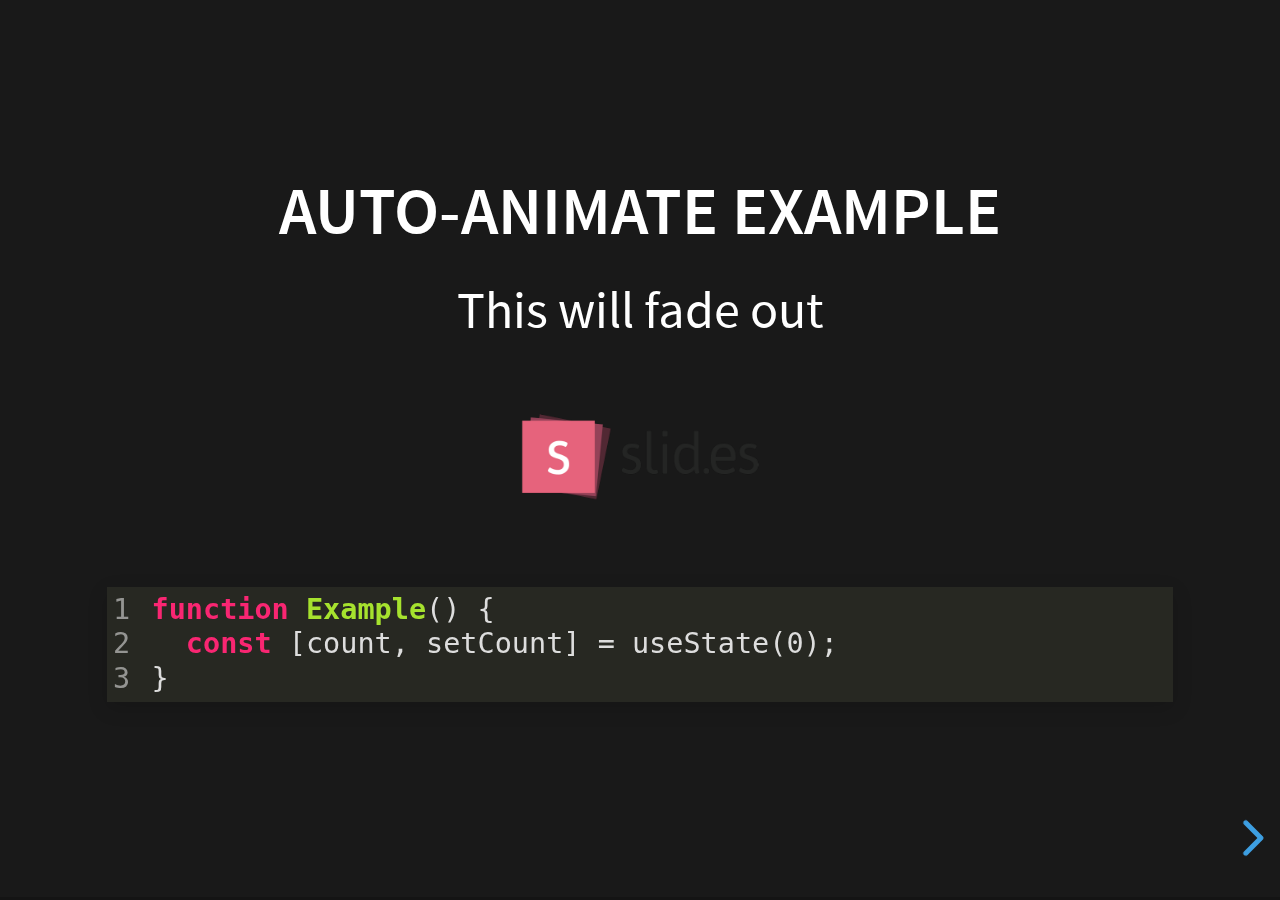
<file: examples/auto-animate.html>
<!doctype html>
<html lang="en">

	<head>
		<meta charset="utf-8">

		<title>reveal.js - Auto Animate</title>

		<meta name="viewport" content="width=device-width, initial-scale=1.0, maximum-scale=1.0, user-scalable=no">

		<link rel="stylesheet" href="../dist/reveal.css">
		<link rel="stylesheet" href="../dist/theme/black.css" id="theme">
		<link rel="stylesheet" href="../plugin/highlight/monokai.css">
	</head>

	<body>

		<div class="reveal">

			<div class="slides">

				<section data-auto-animate data-auto-animate-unmatched="fade">
					<h3>Auto-Animate Example</h3>
					<p>This will fade out</p>
					<img src="assets/image1.png" style="height: 100px;">
					<pre data-id="code"><code data-line-numbers class="hljs" data-trim>
						function Example() {
						  const [count, setCount] = useState(0);
						}
					</code></pre>
				</section>
				<section data-auto-animate data-auto-animate-unmatched="fade">
					<h3>Auto-Animate Example</h3>
					<p style="opacity: 0.2; margin-top: 100px;">This will fade out</p>
					<p>This element is unmatched</p>
					<img src="assets/image1.png" style="height: 150px;">
					<pre data-id="code"><code data-line-numbers class="hljs" data-trim>
						function Example() {
						  New line!
						  const [count, setCount] = useState(0);
						}
					</code></pre>
				</section>

				<section data-auto-animate>
					<p data-id="text-props" style="background: #555; line-height: 1em; letter-spacing: 0em;">Line Height & Letter Spacing</p>
				</section>
				<section data-auto-animate>
					<p data-id="text-props" style="background: #555; line-height: 3em; letter-spacing: 0.2em;">Line Height & Letter Spacing</p>
				</section>

				<section>
					<section data-auto-animate>
						<pre data-id="code"><code data-line-numbers class="hljs" data-trim>
							import React, { useState } from 'react';

							function Example() {
							  const [count, setCount] = useState(0);

							  return (
							    ...
							  );
							}
						</code></pre>
					</section>
					<section data-auto-animate>
						<pre data-id="code"><code data-line-numbers class="hljs" data-trim>
							function Example() {
							  const [count, setCount] = useState(0);

							  return (
							    &lt;div&gt;
							      &lt;p&gt;You clicked {count} times&lt;/p&gt;
							      &lt;button onClick={() =&gt; setCount(count + 1)}&gt;
							        Click me
							      &lt;/button&gt;
							    &lt;/div&gt;
							  );
							}
						</code></pre>
					</section>
					<section data-auto-animate>
						<pre data-id="code"><code data-line-numbers class="hljs" data-trim>
							function Example() {
							  // A comment!
							  const [count, setCount] = useState(0);

							  return (
							    &lt;div&gt;
							      &lt;p&gt;You clicked {count} times&lt;/p&gt;
							      &lt;button onClick={() =&gt; setCount(count + 1)}&gt;
							        Click me
							      &lt;/button&gt;
							    &lt;/div&gt;
							  );
							}
						</code></pre>
					</section>
				</section>

				<section>
					<section data-auto-animate>
						<h3>Swapping list items</h3>
						<ul>
							<li>One</li>
							<li>Two</li>
							<li>Three</li>
						</ul>
					</section>
					<section data-auto-animate>
						<h3>Swapping list items</h3>
						<ul>
							<li>Two</li>
							<li>One</li>
							<li>Three</li>
						</ul>
					</section>
					<section data-auto-animate>
						<h3>Swapping list items</h3>
						<ul>
							<li>Two</li>
							<li>Three</li>
							<li>One</li>
						</ul>
					</section>
				</section>

				<section data-auto-animate style="height: 600px">
					<h3 style="opacity: 0.3; font-size: 18px;">SLIDE 1</h2>
					<h2 data-id="title" style="margin-top: 260px;">Animate Anything</h2>
					<div data-id="1" style="background: white; position: absolute; top: 150px; left: 16%; width: 60px; height: 60px;"></div>
					<div data-id="2" style="background: white; position: absolute; top: 150px; left: 36%; width: 60px; height: 60px;"></div>
					<div data-id="3" style="background: white; position: absolute; top: 150px; left: 56%; width: 60px; height: 60px;"></div>
					<div data-id="4" style="background: white; position: absolute; top: 150px; left: 76%; width: 60px; height: 60px;"></div>
				</section>
				<section data-auto-animate style="height: 600px">
					<h3 style="opacity: 0.3; font-size: 18px;">SLIDE 2</h2>
					<h2 data-id="title" style="margin-top: 500px">With Auto Animate</h2>
					<div data-id="1" style="background: cyan; position: absolute; bottom: 190px; left: 16%; width: 60px; height: 60px;"></div>
					<div data-id="2" style="background: magenta; position: absolute; bottom: 190px; left: 36%; width: 60px; height: 160px;"></div>
					<div data-id="3" style="background: yellow; position: absolute; bottom: 190px; left: 56%; width: 60px; height: 260px;"></div>
					<div data-id="4" style="background: red; position: absolute; bottom: 190px; left: 76%; width: 60px; height: 360px;"></div>
				</section>
				<section data-auto-animate style="height: 600px">
					<h3 style="opacity: 0.3; font-size: 18px;">SLIDE 3</h2>
					<h2 data-id="title" style="margin-top: 500px; opacity: 0;">With Auto Animate</h2>
					<div data-id="1" style="background: cyan; position: absolute; top: 50%; left: 50%; width: 400px; height: 400px; margin: -200px 0 0 -200px; border-radius: 400px;"></div>
					<div data-id="2" style="background: magenta; position: absolute; top: 50%; left: 50%; width: 300px; height: 300px; margin: -150px 0 0 -150px; border-radius: 400px;"></div>
					<div data-id="3" style="background: yellow; position: absolute; top: 50%; left: 50%; width: 200px; height: 200px; margin: -100px 0 0 -100px; border-radius: 400px;"></div>
					<div data-id="4" style="background: red; position: absolute; top: 50%; left: 50%; width: 100px; height: 100px; margin: -50px 0 0 -50px; border-radius: 400px;"></div>
				</section>
				<section data-auto-animate style="height: 600px">
					<h3 style="opacity: 0.3; font-size: 18px;">SLIDE 3</h2>
					<h2 data-id="title" style="margin-top: 500px; opacity: 0;">With Auto Animate</h2>
					<div data-id="1" style="background: red; position: absolute; top: 250px; left: 16%; width: 60px; height: 60px;"></div>
					<div data-id="2" style="background: yellow; position: absolute; top: 250px; left: 36%; width: 60px; height: 60px;"></div>
					<div data-id="3" style="background: magenta; position: absolute; top: 250px; left: 56%; width: 60px; height: 60px;"></div>
					<div data-id="4" style="background: cyan; position: absolute; top: 250px; left: 76%; width: 60px; height: 60px;"></div>
				</section>

			</div>

		</div>

		<script src="../dist/reveal.js"></script>
		<script src="../plugin/highlight/highlight.js"></script>
		<script>
			Reveal.initialize({
				center: true,
				hash: true,
				plugins: [ RevealHighlight ]
			});
		</script>

	</body>
</html>
</file>
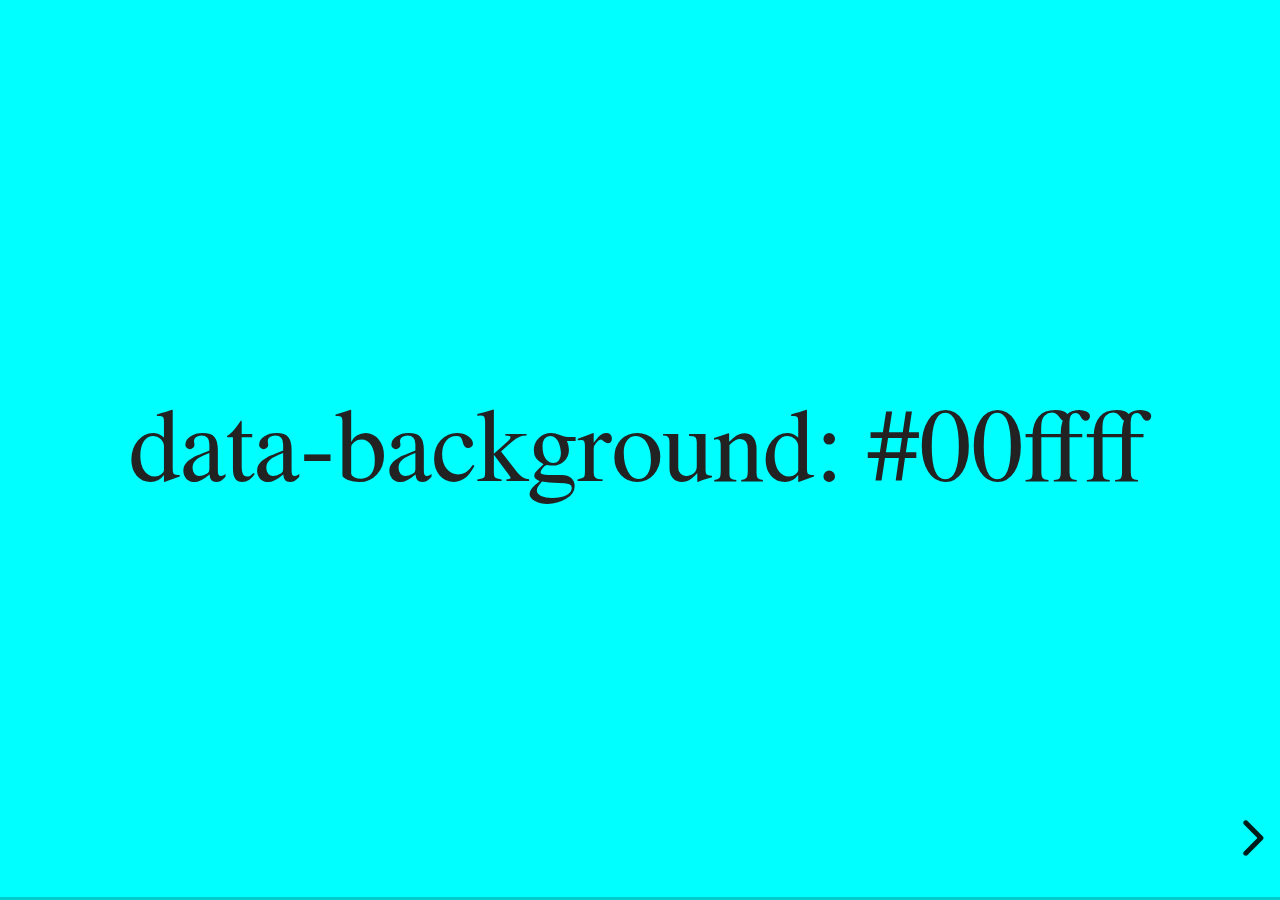
<file: examples/backgrounds.html>
<!doctype html>
<html lang="en">

	<head>
		<meta charset="utf-8">

		<title>reveal.js - Slide Backgrounds</title>

		<meta name="viewport" content="width=device-width, initial-scale=1.0, maximum-scale=1.0, user-scalable=no">

		<link rel="stylesheet" href="../dist/reveal.css">
		<link rel="stylesheet" href="../dist/theme/serif.css" id="theme">
		<style type="text/css" media="screen">
			.slides section.has-dark-background,
			.slides section.has-dark-background h2 {
				color: #fff;
			}
			.slides section.has-light-background,
			.slides section.has-light-background h2 {
				color: #222;
			}
		</style>
	</head>

	<body>

		<div class="reveal">

			<div class="slides">

				<section data-background="#00ffff">
					<h2>data-background: #00ffff</h2>
				</section>

				<section data-background="#bb00bb">
					<h2>data-background: #bb00bb</h2>
				</section>

				<section data-background-color="lightblue">
					<h2>data-background: lightblue</h2>
				</section>

				<section>
					<section data-background="#ff0000">
						<h2>data-background: #ff0000</h2>
					</section>
					<section data-background="rgba(0, 0, 0, 0.2)">
						<h2>data-background: rgba(0, 0, 0, 0.2)</h2>
					</section>
					<section data-background="salmon">
						<h2>data-background: salmon</h2>
					</section>
				</section>

				<section data-background="rgba(0, 100, 100, 0.2)">
					<section>
						<h2>Background applied to stack</h2>
					</section>
					<section>
						<h2>Background applied to stack</h2>
					</section>
					<section data-background="rgb(66, 66, 66)">
						<h2>Background applied to slide inside of stack</h2>
					</section>
				</section>

				<section data-background-transition="slide" data-background="assets/image1.png">
					<h2>Background image</h2>
				</section>

				<section>
					<section data-background-transition="slide" data-background="assets/image1.png">
						<h2>Background image</h2>
					</section>
					<section data-background-transition="slide" data-background="assets/image1.png">
						<h2>Background image</h2>
					</section>
				</section>

				<section data-background="assets/image2.png" data-background-size="100px" data-background-repeat="repeat" data-background-color="#111">
					<h2>Background image</h2>
					<pre>data-background-size="100px" data-background-repeat="repeat" data-background-color="#111"</pre>
				</section>

				<section data-background="#888888">
					<h2>Same background twice (1/2)</h2>
				</section>
				<section data-background="#888888">
					<h2>Same background twice (2/2)</h2>
				</section>

				<section data-background-video="https://s3.amazonaws.com/static.slid.es/site/homepage/v1/homepage-video-editor.mp4,https://s3.amazonaws.com/static.slid.es/site/homepage/v1/homepage-video-editor.webm">
					<h2>Video background</h2>
				</section>

				<section data-background-iframe="https://slides.com/news/make-better-presentations/embed?style=hidden&autoSlide=4000">
					<h2>Iframe background</h2>
				</section>

				<section>
					<section data-background="#417203">
						<h2>Same background twice vertical (1/2)</h2>
					</section>
					<section data-background="#417203">
						<h2>Same background twice vertical (2/2)</h2>
					</section>
				</section>

				<section data-background="#934f4d">
					<h2>Same background from horizontal to vertical (1/3)</h2>
				</section>
				<section>
					<section data-background="#934f4d">
						<h2>Same background from horizontal to vertical (2/3)</h2>
					</section>
					<section data-background="#934f4d">
						<h2>Same background from horizontal to vertical (3/3)</h2>
					</section>
				</section>

			</div>

		</div>

		<script src="../dist/reveal.js"></script>
		<script>

			// Full list of configuration options:
			// https://revealjs.revealjs.com/config/
			Reveal.initialize({
				center: true,

				transition: 'linear',
				// transitionSpeed: 'slow',
				// backgroundTransition: 'slide'
			});

		</script>

	</body>
</html>
</file>
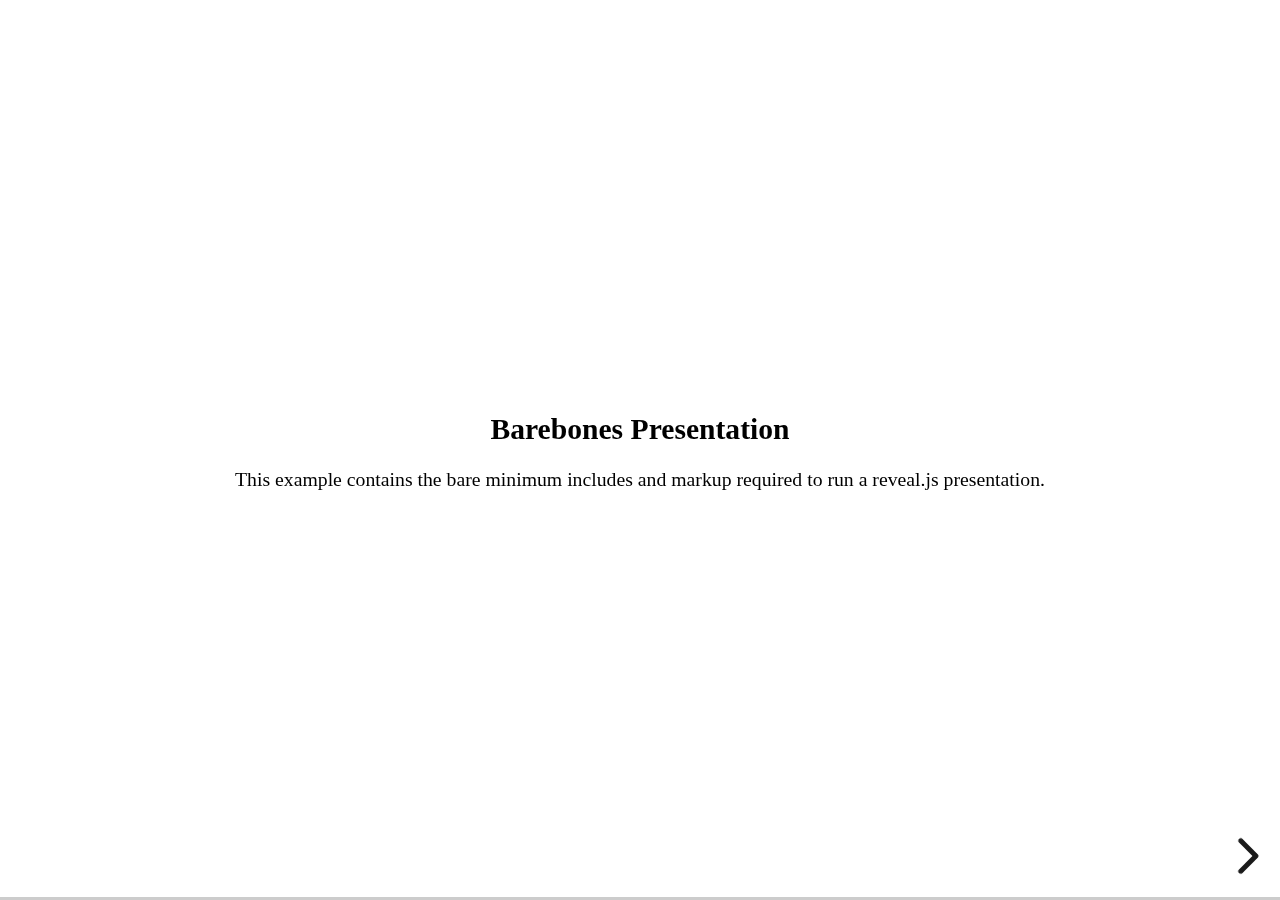
<file: examples/barebones.html>
<!doctype html>
<html lang="en">
	<head>
		<meta charset="utf-8">
		<title>reveal.js - Barebones</title>
		<link rel="stylesheet" href="../dist/reveal.css">
	</head>
	<body>

		<div class="reveal">
			<div class="slides">

				<section>
					<h2>Barebones Presentation</h2>
					<p>This example contains the bare minimum includes and markup required to run a reveal.js presentation.</p>
				</section>

				<section>
					<h2>No Theme</h2>
					<p>There's no theme included, so it will fall back on browser defaults.</p>
				</section>

			</div>
		</div>

		<script src="../dist/reveal.js"></script>
		<script>
			Reveal.initialize();
		</script>

	</body>
</html>
</file>
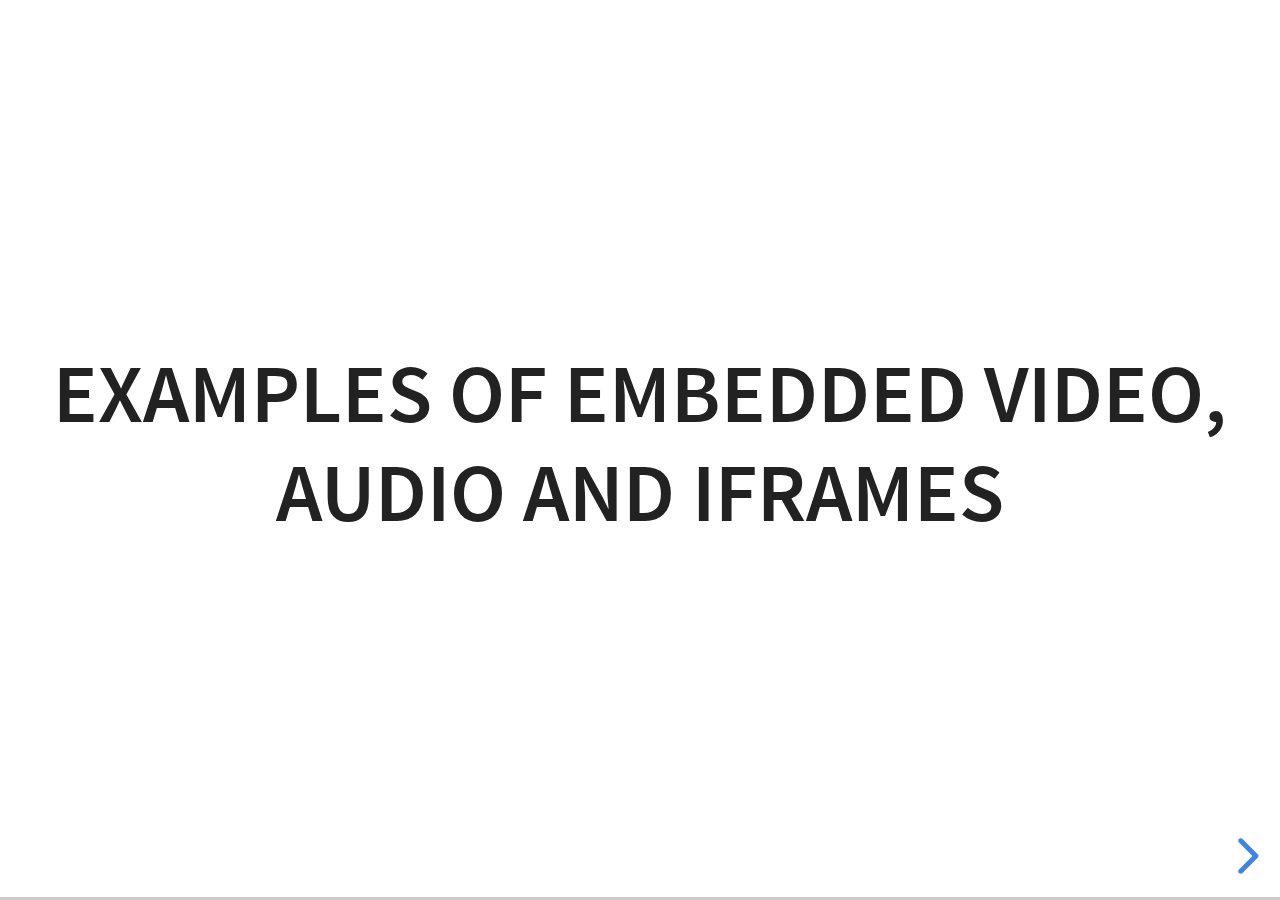
<file: examples/media.html>
<!doctype html>
<html lang="en">

	<head>
		<meta charset="utf-8">

		<title>reveal.js - Video, Audio and Iframes</title>

		<meta name="viewport" content="width=device-width, initial-scale=1.0, maximum-scale=1.0, user-scalable=no">

		<link rel="stylesheet" href="../dist/reveal.css">
		<link rel="stylesheet" href="../dist/theme/white.css" id="theme">
	</head>

	<body>

		<div class="reveal">

			<div class="slides">

				<section>
					<h2>Examples of embedded Video, Audio and Iframes</h2>
				</section>

				<section>
					<h2>Iframe</h2>
					<iframe data-autoplay width="700" height="540" src="https://slides.com/news/auto-animate/embed" frameborder="0"></iframe>
				</section>

				<section data-background-iframe="https://www.youtube.com/embed/h1_nyI3z8gI" data-background-interactive>
					<h2 style="color: #fff;">Iframe Background</h2>
				</section>

				<section>
					<h2>Video</h2>
					<video src="http://clips.vorwaerts-gmbh.de/big_buck_bunny.mp4" data-autoplay></video>
				</section>

				<section data-background-video="http://clips.vorwaerts-gmbh.de/big_buck_bunny.mp4">
					<h2>Background Video</h2>
				</section>

				<section>
					<h2>Auto-playing audio</h2>
					<audio src="assets/beeping.wav" data-autoplay></audio>
				</section>

				<section>
					<h2>Audio inside slide fragments</h2>
					<div class="fragment">
						Beep 1
						<audio src="assets/beeping.wav" data-autoplay></audio>
					</div>
					<div class="fragment">
						Beep 2
						<audio src="assets/beeping.wav" data-autoplay></audio>
					</div>
				</section>

				<section>
					<h2>Audio with controls</h2>
					<audio src="assets/beeping.wav" controls></audio>
				</section>

			</div>

		</div>

		<script src="../dist/reveal.js"></script>
		<script>
			Reveal.initialize({hash: true});
		</script>

	</body>
</html>
</file>
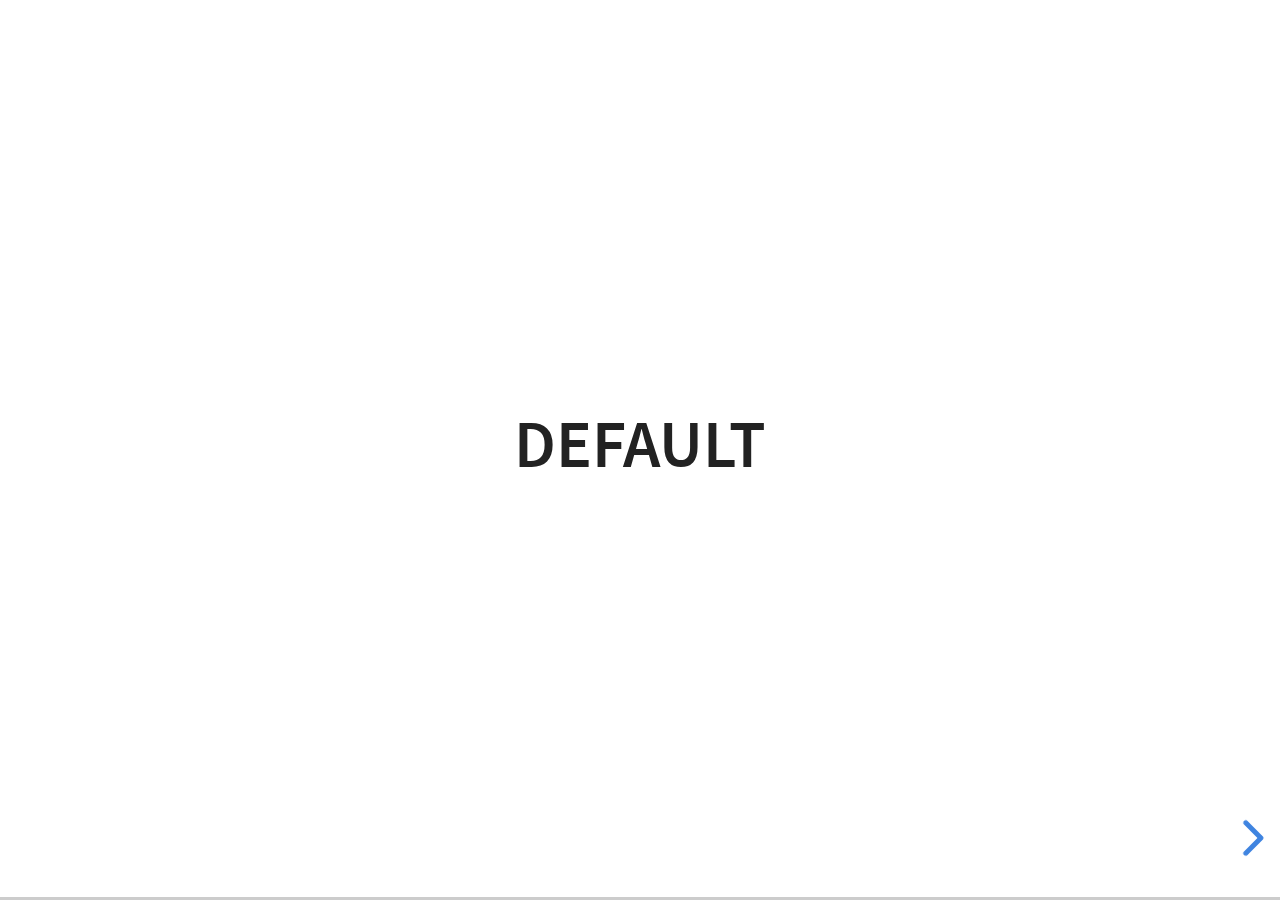
<file: examples/transitions.html>
<!doctype html>
<html lang="en">

	<head>
		<meta charset="utf-8">

		<title>reveal.js - Slide Transitions</title>

		<link rel="stylesheet" href="../dist/reveal.css">
		<link rel="stylesheet" href="../dist/theme/white.css" id="theme">
		<style type="text/css" media="screen">
			.slides section.has-dark-background,
			.slides section.has-dark-background h3 {
				color: #fff;
			}
			.slides section.has-light-background,
			.slides section.has-light-background h3 {
				color: #222;
			}
		</style>
	</head>

	<body>

		<div class="reveal">

			<div class="slides">

				<section>
					<h3>Default</h3>
				</section>

				<section>
					<h3>Default</h3>
				</section>

				<section data-transition="zoom">
					<h3>data-transition: zoom</h3>
				</section>

				<section data-transition="zoom-in fade-out">
					<h3>data-transition: zoom-in fade-out</h3>
				</section>

				<section>
					<h3>Default</h3>
				</section>

				<section data-transition="convex">
					<h3>data-transition: convex</h3>
				</section>

				<section data-transition="convex-in concave-out">
					<h3>data-transition: convex-in concave-out</h3>
				</section>

				<section>
					<section data-transition="zoom">
						<h3>Default</h3>
					</section>
					<section data-transition="concave">
						<h3>data-transition: concave</h3>
					</section>
					<section data-transition="convex-in fade-out">
						<h3>data-transition: convex-in fade-out</h3>
					</section>
					<section>
						<h3>Default</h3>
					</section>
				</section>

				<section data-transition="none">
					<h3>data-transition: none</h3>
				</section>

				<section>
					<h3>Default</h3>
				</section>

			</div>

		</div>

		<script src="../dist/reveal.js"></script>
		<script>
			Reveal.initialize({
				center: true,
				history: true,

				// transition: 'slide',
				// transitionSpeed: 'slow',
				// backgroundTransition: 'slide'
			});
		</script>

	</body>
</html>
</file>
<file: dist/reveal.css>
/*!
* reveal.js 4.0.2
* https://revealjs.com
* MIT licensed
*
* Copyright (C) 2020 Hakim El Hattab, https://hakim.se
*/
.reveal .r-stretch,.reveal .stretch{max-width:none;max-height:none}.reveal pre.r-stretch code,.reveal pre.stretch code{height:100%;max-height:100%;box-sizing:border-box}.reveal .r-fit-text{display:inline-block;white-space:nowrap}.reveal .r-stack{display:grid}.reveal .r-stack>*{grid-area:1/1;margin:auto}.reveal .r-hstack,.reveal .r-vstack{display:flex}.reveal .r-hstack img,.reveal .r-hstack video,.reveal .r-vstack img,.reveal .r-vstack video{min-width:0;min-height:0;-o-object-fit:contain;object-fit:contain}.reveal .r-vstack{flex-direction:column;align-items:center;justify-content:center}.reveal .r-hstack{flex-direction:row;align-items:center;justify-content:center}.reveal .items-stretch{align-items:stretch}.reveal .items-start{align-items:flex-start}.reveal .items-center{align-items:center}.reveal .items-end{align-items:flex-end}.reveal .justify-between{justify-content:space-between}.reveal .justify-around{justify-content:space-around}.reveal .justify-start{justify-content:flex-start}.reveal .justify-center{justify-content:center}.reveal .justify-end{justify-content:flex-end}html.reveal-full-page{width:100%;height:100%;height:100vh;height:calc(var(--vh,1vh) * 100);overflow:hidden}.reveal-viewport{height:100%;overflow:hidden;position:relative;line-height:1;margin:0;background-color:#fff;color:#000}.reveal .slides section .fragment{opacity:0;visibility:hidden;transition:all .2s ease;will-change:opacity}.reveal .slides section .fragment.visible{opacity:1;visibility:inherit}.reveal .slides section .fragment.disabled{transition:none}.reveal .slides section .fragment.grow{opacity:1;visibility:inherit}.reveal .slides section .fragment.grow.visible{transform:scale(1.3)}.reveal .slides section .fragment.shrink{opacity:1;visibility:inherit}.reveal .slides section .fragment.shrink.visible{transform:scale(.7)}.reveal .slides section .fragment.zoom-in{transform:scale(.1)}.reveal .slides section .fragment.zoom-in.visible{transform:none}.reveal .slides section .fragment.fade-out{opacity:1;visibility:inherit}.reveal .slides section .fragment.fade-out.visible{opacity:0;visibility:hidden}.reveal .slides section .fragment.semi-fade-out{opacity:1;visibility:inherit}.reveal .slides section .fragment.semi-fade-out.visible{opacity:.5;visibility:inherit}.reveal .slides section .fragment.strike{opacity:1;visibility:inherit}.reveal .slides section .fragment.strike.visible{text-decoration:line-through}.reveal .slides section .fragment.fade-up{transform:translate(0,40px)}.reveal .slides section .fragment.fade-up.visible{transform:translate(0,0)}.reveal .slides section .fragment.fade-down{transform:translate(0,-40px)}.reveal .slides section .fragment.fade-down.visible{transform:translate(0,0)}.reveal .slides section .fragment.fade-right{transform:translate(-40px,0)}.reveal .slides section .fragment.fade-right.visible{transform:translate(0,0)}.reveal .slides section .fragment.fade-left{transform:translate(40px,0)}.reveal .slides section .fragment.fade-left.visible{transform:translate(0,0)}.reveal .slides section .fragment.current-visible,.reveal .slides section .fragment.fade-in-then-out{opacity:0;visibility:hidden}.reveal .slides section .fragment.current-visible.current-fragment,.reveal .slides section .fragment.fade-in-then-out.current-fragment{opacity:1;visibility:inherit}.reveal .slides section .fragment.fade-in-then-semi-out{opacity:0;visibility:hidden}.reveal .slides section .fragment.fade-in-then-semi-out.visible{opacity:.5;visibility:inherit}.reveal .slides section .fragment.fade-in-then-semi-out.current-fragment{opacity:1;visibility:inherit}.reveal .slides section .fragment.highlight-blue,.reveal .slides section .fragment.highlight-current-blue,.reveal .slides section .fragment.highlight-current-green,.reveal .slides section .fragment.highlight-current-red,.reveal .slides section .fragment.highlight-green,.reveal .slides section .fragment.highlight-red{opacity:1;visibility:inherit}.reveal .slides section .fragment.highlight-red.visible{color:#ff2c2d}.reveal .slides section .fragment.highlight-green.visible{color:#17ff2e}.reveal .slides section .fragment.highlight-blue.visible{color:#1b91ff}.reveal .slides section .fragment.highlight-current-red.current-fragment{color:#ff2c2d}.reveal .slides section .fragment.highlight-current-green.current-fragment{color:#17ff2e}.reveal .slides section .fragment.highlight-current-blue.current-fragment{color:#1b91ff}.reveal:after{content:'';font-style:italic}.reveal iframe{z-index:1}.reveal a{position:relative}@keyframes bounce-right{0%,10%,25%,40%,50%{transform:translateX(0)}20%{transform:translateX(10px)}30%{transform:translateX(-5px)}}@keyframes bounce-left{0%,10%,25%,40%,50%{transform:translateX(0)}20%{transform:translateX(-10px)}30%{transform:translateX(5px)}}@keyframes bounce-down{0%,10%,25%,40%,50%{transform:translateY(0)}20%{transform:translateY(10px)}30%{transform:translateY(-5px)}}.reveal .controls{display:none;position:absolute;top:auto;bottom:12px;right:12px;left:auto;z-index:11;color:#000;pointer-events:none;font-size:10px}.reveal .controls button{position:absolute;padding:0;background-color:transparent;border:0;outline:0;cursor:pointer;color:currentColor;transform:scale(.9999);transition:color .2s ease,opacity .2s ease,transform .2s ease;z-index:2;pointer-events:auto;font-size:inherit;visibility:hidden;opacity:0;-webkit-appearance:none;-webkit-tap-highlight-color:transparent}.reveal .controls .controls-arrow:after,.reveal .controls .controls-arrow:before{content:'';position:absolute;top:0;left:0;width:2.6em;height:.5em;border-radius:.25em;background-color:currentColor;transition:all .15s ease,background-color .8s ease;transform-origin:.2em 50%;will-change:transform}.reveal .controls .controls-arrow{position:relative;width:3.6em;height:3.6em}.reveal .controls .controls-arrow:before{transform:translateX(.5em) translateY(1.55em) rotate(45deg)}.reveal .controls .controls-arrow:after{transform:translateX(.5em) translateY(1.55em) rotate(-45deg)}.reveal .controls .controls-arrow:hover:before{transform:translateX(.5em) translateY(1.55em) rotate(40deg)}.reveal .controls .controls-arrow:hover:after{transform:translateX(.5em) translateY(1.55em) rotate(-40deg)}.reveal .controls .controls-arrow:active:before{transform:translateX(.5em) translateY(1.55em) rotate(36deg)}.reveal .controls .controls-arrow:active:after{transform:translateX(.5em) translateY(1.55em) rotate(-36deg)}.reveal .controls .navigate-left{right:6.4em;bottom:3.2em;transform:translateX(-10px)}.reveal .controls .navigate-left.highlight{animation:bounce-left 2s 50 both ease-out}.reveal .controls .navigate-right{right:0;bottom:3.2em;transform:translateX(10px)}.reveal .controls .navigate-right .controls-arrow{transform:rotate(180deg)}.reveal .controls .navigate-right.highlight{animation:bounce-right 2s 50 both ease-out}.reveal .controls .navigate-up{right:3.2em;bottom:6.4em;transform:translateY(-10px)}.reveal .controls .navigate-up .controls-arrow{transform:rotate(90deg)}.reveal .controls .navigate-down{right:3.2em;bottom:-1.4em;padding-bottom:1.4em;transform:translateY(10px)}.reveal .controls .navigate-down .controls-arrow{transform:rotate(-90deg)}.reveal .controls .navigate-down.highlight{animation:bounce-down 2s 50 both ease-out}.reveal .controls[data-controls-back-arrows=faded] .navigate-up.enabled{opacity:.3}.reveal .controls[data-controls-back-arrows=faded] .navigate-up.enabled:hover{opacity:1}.reveal .controls[data-controls-back-arrows=hidden] .navigate-up.enabled{opacity:0;visibility:hidden}.reveal .controls .enabled{visibility:visible;opacity:.9;cursor:pointer;transform:none}.reveal .controls .enabled.fragmented{opacity:.5}.reveal .controls .enabled.fragmented:hover,.reveal .controls .enabled:hover{opacity:1}.reveal:not(.rtl) .controls[data-controls-back-arrows=faded] .navigate-left.enabled{opacity:.3}.reveal:not(.rtl) .controls[data-controls-back-arrows=faded] .navigate-left.enabled:hover{opacity:1}.reveal:not(.rtl) .controls[data-controls-back-arrows=hidden] .navigate-left.enabled{opacity:0;visibility:hidden}.reveal.rtl .controls[data-controls-back-arrows=faded] .navigate-right.enabled{opacity:.3}.reveal.rtl .controls[data-controls-back-arrows=faded] .navigate-right.enabled:hover{opacity:1}.reveal.rtl .controls[data-controls-back-arrows=hidden] .navigate-right.enabled{opacity:0;visibility:hidden}.reveal[data-navigation-mode=linear].has-horizontal-slides .navigate-down,.reveal[data-navigation-mode=linear].has-horizontal-slides .navigate-up{display:none}.reveal:not(.has-vertical-slides) .controls .navigate-left,.reveal[data-navigation-mode=linear].has-horizontal-slides .navigate-left{bottom:1.4em;right:5.5em}.reveal:not(.has-vertical-slides) .controls .navigate-right,.reveal[data-navigation-mode=linear].has-horizontal-slides .navigate-right{bottom:1.4em;right:.5em}.reveal:not(.has-horizontal-slides) .controls .navigate-up{right:1.4em;bottom:5em}.reveal:not(.has-horizontal-slides) .controls .navigate-down{right:1.4em;bottom:.5em}.reveal.has-dark-background .controls{color:#fff}.reveal.has-light-background .controls{color:#000}.reveal.no-hover .controls .controls-arrow:active:before,.reveal.no-hover .controls .controls-arrow:hover:before{transform:translateX(.5em) translateY(1.55em) rotate(45deg)}.reveal.no-hover .controls .controls-arrow:active:after,.reveal.no-hover .controls .controls-arrow:hover:after{transform:translateX(.5em) translateY(1.55em) rotate(-45deg)}@media screen and (min-width:500px){.reveal .controls[data-controls-layout=edges]{top:0;right:0;bottom:0;left:0}.reveal .controls[data-controls-layout=edges] .navigate-down,.reveal .controls[data-controls-layout=edges] .navigate-left,.reveal .controls[data-controls-layout=edges] .navigate-right,.reveal .controls[data-controls-layout=edges] .navigate-up{bottom:auto;right:auto}.reveal .controls[data-controls-layout=edges] .navigate-left{top:50%;left:.8em;margin-top:-1.8em}.reveal .controls[data-controls-layout=edges] .navigate-right{top:50%;right:.8em;margin-top:-1.8em}.reveal .controls[data-controls-layout=edges] .navigate-up{top:.8em;left:50%;margin-left:-1.8em}.reveal .controls[data-controls-layout=edges] .navigate-down{bottom:-.3em;left:50%;margin-left:-1.8em}}.reveal .progress{position:absolute;display:none;height:3px;width:100%;bottom:0;left:0;z-index:10;background-color:rgba(0,0,0,.2);color:#fff}.reveal .progress:after{content:'';display:block;position:absolute;height:10px;width:100%;top:-10px}.reveal .progress span{display:block;height:100%;width:100%;background-color:currentColor;transition:transform .8s cubic-bezier(.26,.86,.44,.985);transform-origin:0 0;transform:scaleX(0)}.reveal .slide-number{position:absolute;display:block;right:8px;bottom:8px;z-index:31;font-family:Helvetica,sans-serif;font-size:12px;line-height:1;color:#fff;background-color:rgba(0,0,0,.4);padding:5px}.reveal .slide-number a{color:currentColor}.reveal .slide-number-delimiter{margin:0 3px}.reveal{position:relative;width:100%;height:100%;overflow:hidden;touch-action:pinch-zoom}.reveal.embedded{touch-action:pan-y}.reveal .slides{position:absolute;width:100%;height:100%;top:0;right:0;bottom:0;left:0;margin:auto;pointer-events:none;overflow:visible;z-index:1;text-align:center;perspective:600px;perspective-origin:50% 40%}.reveal .slides>section{perspective:600px}.reveal .slides>section,.reveal .slides>section>section{display:none;position:absolute;width:100%;pointer-events:auto;z-index:10;transform-style:flat;transition:transform-origin .8s cubic-bezier(.26,.86,.44,.985),transform .8s cubic-bezier(.26,.86,.44,.985),visibility .8s cubic-bezier(.26,.86,.44,.985),opacity .8s cubic-bezier(.26,.86,.44,.985)}.reveal[data-transition-speed=fast] .slides section{transition-duration:.4s}.reveal[data-transition-speed=slow] .slides section{transition-duration:1.2s}.reveal .slides section[data-transition-speed=fast]{transition-duration:.4s}.reveal .slides section[data-transition-speed=slow]{transition-duration:1.2s}.reveal .slides>section.stack{padding-top:0;padding-bottom:0;pointer-events:none;height:100%}.reveal .slides>section.present,.reveal .slides>section>section.present{display:block;z-index:11;opacity:1}.reveal .slides>section:empty,.reveal .slides>section>section:empty,.reveal .slides>section>section[data-background-interactive],.reveal .slides>section[data-background-interactive]{pointer-events:none}.reveal.center,.reveal.center .slides,.reveal.center .slides section{min-height:0!important}.reveal .slides>section:not(.present),.reveal .slides>section>section:not(.present){pointer-events:none}.reveal.overview .slides>section,.reveal.overview .slides>section>section{pointer-events:auto}.reveal .slides>section.future,.reveal .slides>section.past,.reveal .slides>section>section.future,.reveal .slides>section>section.past{opacity:0}.reveal.slide section{-webkit-backface-visibility:hidden;backface-visibility:hidden}.reveal .slides>section[data-transition=slide].past,.reveal .slides>section[data-transition~=slide-out].past,.reveal.slide .slides>section:not([data-transition]).past{transform:translate(-150%,0)}.reveal .slides>section[data-transition=slide].future,.reveal .slides>section[data-transition~=slide-in].future,.reveal.slide .slides>section:not([data-transition]).future{transform:translate(150%,0)}.reveal .slides>section>section[data-transition=slide].past,.reveal .slides>section>section[data-transition~=slide-out].past,.reveal.slide .slides>section>section:not([data-transition]).past{transform:translate(0,-150%)}.reveal .slides>section>section[data-transition=slide].future,.reveal .slides>section>section[data-transition~=slide-in].future,.reveal.slide .slides>section>section:not([data-transition]).future{transform:translate(0,150%)}.reveal.linear section{-webkit-backface-visibility:hidden;backface-visibility:hidden}.reveal .slides>section[data-transition=linear].past,.reveal .slides>section[data-transition~=linear-out].past,.reveal.linear .slides>section:not([data-transition]).past{transform:translate(-150%,0)}.reveal .slides>section[data-transition=linear].future,.reveal .slides>section[data-transition~=linear-in].future,.reveal.linear .slides>section:not([data-transition]).future{transform:translate(150%,0)}.reveal .slides>section>section[data-transition=linear].past,.reveal .slides>section>section[data-transition~=linear-out].past,.reveal.linear .slides>section>section:not([data-transition]).past{transform:translate(0,-150%)}.reveal .slides>section>section[data-transition=linear].future,.reveal .slides>section>section[data-transition~=linear-in].future,.reveal.linear .slides>section>section:not([data-transition]).future{transform:translate(0,150%)}.reveal .slides section[data-transition=default].stack,.reveal.default .slides section.stack{transform-style:preserve-3d}.reveal .slides>section[data-transition=default].past,.reveal .slides>section[data-transition~=default-out].past,.reveal.default .slides>section:not([data-transition]).past{transform:translate3d(-100%,0,0) rotateY(-90deg) translate3d(-100%,0,0)}.reveal .slides>section[data-transition=default].future,.reveal .slides>section[data-transition~=default-in].future,.reveal.default .slides>section:not([data-transition]).future{transform:translate3d(100%,0,0) rotateY(90deg) translate3d(100%,0,0)}.reveal .slides>section>section[data-transition=default].past,.reveal .slides>section>section[data-transition~=default-out].past,.reveal.default .slides>section>section:not([data-transition]).past{transform:translate3d(0,-300px,0) rotateX(70deg) translate3d(0,-300px,0)}.reveal .slides>section>section[data-transition=default].future,.reveal .slides>section>section[data-transition~=default-in].future,.reveal.default .slides>section>section:not([data-transition]).future{transform:translate3d(0,300px,0) rotateX(-70deg) translate3d(0,300px,0)}.reveal .slides section[data-transition=convex].stack,.reveal.convex .slides section.stack{transform-style:preserve-3d}.reveal .slides>section[data-transition=convex].past,.reveal .slides>section[data-transition~=convex-out].past,.reveal.convex .slides>section:not([data-transition]).past{transform:translate3d(-100%,0,0) rotateY(-90deg) translate3d(-100%,0,0)}.reveal .slides>section[data-transition=convex].future,.reveal .slides>section[data-transition~=convex-in].future,.reveal.convex .slides>section:not([data-transition]).future{transform:translate3d(100%,0,0) rotateY(90deg) translate3d(100%,0,0)}.reveal .slides>section>section[data-transition=convex].past,.reveal .slides>section>section[data-transition~=convex-out].past,.reveal.convex .slides>section>section:not([data-transition]).past{transform:translate3d(0,-300px,0) rotateX(70deg) translate3d(0,-300px,0)}.reveal .slides>section>section[data-transition=convex].future,.reveal .slides>section>section[data-transition~=convex-in].future,.reveal.convex .slides>section>section:not([data-transition]).future{transform:translate3d(0,300px,0) rotateX(-70deg) translate3d(0,300px,0)}.reveal .slides section[data-transition=concave].stack,.reveal.concave .slides section.stack{transform-style:preserve-3d}.reveal .slides>section[data-transition=concave].past,.reveal .slides>section[data-transition~=concave-out].past,.reveal.concave .slides>section:not([data-transition]).past{transform:translate3d(-100%,0,0) rotateY(90deg) translate3d(-100%,0,0)}.reveal .slides>section[data-transition=concave].future,.reveal .slides>section[data-transition~=concave-in].future,.reveal.concave .slides>section:not([data-transition]).future{transform:translate3d(100%,0,0) rotateY(-90deg) translate3d(100%,0,0)}.reveal .slides>section>section[data-transition=concave].past,.reveal .slides>section>section[data-transition~=concave-out].past,.reveal.concave .slides>section>section:not([data-transition]).past{transform:translate3d(0,-80%,0) rotateX(-70deg) translate3d(0,-80%,0)}.reveal .slides>section>section[data-transition=concave].future,.reveal .slides>section>section[data-transition~=concave-in].future,.reveal.concave .slides>section>section:not([data-transition]).future{transform:translate3d(0,80%,0) rotateX(70deg) translate3d(0,80%,0)}.reveal .slides section[data-transition=zoom],.reveal.zoom .slides section:not([data-transition]){transition-timing-function:ease}.reveal .slides>section[data-transition=zoom].past,.reveal .slides>section[data-transition~=zoom-out].past,.reveal.zoom .slides>section:not([data-transition]).past{visibility:hidden;transform:scale(16)}.reveal .slides>section[data-transition=zoom].future,.reveal .slides>section[data-transition~=zoom-in].future,.reveal.zoom .slides>section:not([data-transition]).future{visibility:hidden;transform:scale(.2)}.reveal .slides>section>section[data-transition=zoom].past,.reveal .slides>section>section[data-transition~=zoom-out].past,.reveal.zoom .slides>section>section:not([data-transition]).past{transform:scale(16)}.reveal .slides>section>section[data-transition=zoom].future,.reveal .slides>section>section[data-transition~=zoom-in].future,.reveal.zoom .slides>section>section:not([data-transition]).future{transform:scale(.2)}.reveal.cube .slides{perspective:1300px}.reveal.cube .slides section{padding:30px;min-height:700px;-webkit-backface-visibility:hidden;backface-visibility:hidden;box-sizing:border-box;transform-style:preserve-3d}.reveal.center.cube .slides section{min-height:0}.reveal.cube .slides section:not(.stack):before{content:'';position:absolute;display:block;width:100%;height:100%;left:0;top:0;background:rgba(0,0,0,.1);border-radius:4px;transform:translateZ(-20px)}.reveal.cube .slides section:not(.stack):after{content:'';position:absolute;display:block;width:90%;height:30px;left:5%;bottom:0;background:0 0;z-index:1;border-radius:4px;box-shadow:0 95px 25px rgba(0,0,0,.2);transform:translateZ(-90px) rotateX(65deg)}.reveal.cube .slides>section.stack{padding:0;background:0 0}.reveal.cube .slides>section.past{transform-origin:100% 0;transform:translate3d(-100%,0,0) rotateY(-90deg)}.reveal.cube .slides>section.future{transform-origin:0 0;transform:translate3d(100%,0,0) rotateY(90deg)}.reveal.cube .slides>section>section.past{transform-origin:0 100%;transform:translate3d(0,-100%,0) rotateX(90deg)}.reveal.cube .slides>section>section.future{transform-origin:0 0;transform:translate3d(0,100%,0) rotateX(-90deg)}.reveal.page .slides{perspective-origin:0 50%;perspective:3000px}.reveal.page .slides section{padding:30px;min-height:700px;box-sizing:border-box;transform-style:preserve-3d}.reveal.page .slides section.past{z-index:12}.reveal.page .slides section:not(.stack):before{content:'';position:absolute;display:block;width:100%;height:100%;left:0;top:0;background:rgba(0,0,0,.1);transform:translateZ(-20px)}.reveal.page .slides section:not(.stack):after{content:'';position:absolute;display:block;width:90%;height:30px;left:5%;bottom:0;background:0 0;z-index:1;border-radius:4px;box-shadow:0 95px 25px rgba(0,0,0,.2);-webkit-transform:translateZ(-90px) rotateX(65deg)}.reveal.page .slides>section.stack{padding:0;background:0 0}.reveal.page .slides>section.past{transform-origin:0 0;transform:translate3d(-40%,0,0) rotateY(-80deg)}.reveal.page .slides>section.future{transform-origin:100% 0;transform:translate3d(0,0,0)}.reveal.page .slides>section>section.past{transform-origin:0 0;transform:translate3d(0,-40%,0) rotateX(80deg)}.reveal.page .slides>section>section.future{transform-origin:0 100%;transform:translate3d(0,0,0)}.reveal .slides section[data-transition=fade],.reveal.fade .slides section:not([data-transition]),.reveal.fade .slides>section>section:not([data-transition]){transform:none;transition:opacity .5s}.reveal.fade.overview .slides section,.reveal.fade.overview .slides>section>section{transition:none}.reveal .slides section[data-transition=none],.reveal.none .slides section:not([data-transition]){transform:none;transition:none}.reveal .pause-overlay{position:absolute;top:0;left:0;width:100%;height:100%;background:#000;visibility:hidden;opacity:0;z-index:100;transition:all 1s ease}.reveal .pause-overlay .resume-button{position:absolute;bottom:20px;right:20px;color:#ccc;border-radius:2px;padding:6px 14px;border:2px solid #ccc;font-size:16px;background:0 0;cursor:pointer}.reveal .pause-overlay .resume-button:hover{color:#fff;border-color:#fff}.reveal.paused .pause-overlay{visibility:visible;opacity:1}.reveal .no-transition,.reveal .no-transition *,.reveal .slides.disable-slide-transitions section{transition:none!important}.reveal .slides.disable-slide-transitions section{transform:none!important}.reveal .backgrounds{position:absolute;width:100%;height:100%;top:0;left:0;perspective:600px}.reveal .slide-background{display:none;position:absolute;width:100%;height:100%;opacity:0;visibility:hidden;overflow:hidden;background-color:rgba(0,0,0,0);transition:all .8s cubic-bezier(.26,.86,.44,.985)}.reveal .slide-background-content{position:absolute;width:100%;height:100%;background-position:50% 50%;background-repeat:no-repeat;background-size:cover}.reveal .slide-background.stack{display:block}.reveal .slide-background.present{opacity:1;visibility:visible;z-index:2}.print-pdf .reveal .slide-background{opacity:1!important;visibility:visible!important}.reveal .slide-background video{position:absolute;width:100%;height:100%;max-width:none;max-height:none;top:0;left:0;-o-object-fit:cover;object-fit:cover}.reveal .slide-background[data-background-size=contain] video{-o-object-fit:contain;object-fit:contain}.reveal>.backgrounds .slide-background[data-background-transition=none],.reveal[data-background-transition=none]>.backgrounds .slide-background{transition:none}.reveal>.backgrounds .slide-background[data-background-transition=slide],.reveal[data-background-transition=slide]>.backgrounds .slide-background{opacity:1;-webkit-backface-visibility:hidden;backface-visibility:hidden}.reveal>.backgrounds .slide-background.past[data-background-transition=slide],.reveal[data-background-transition=slide]>.backgrounds .slide-background.past{transform:translate(-100%,0)}.reveal>.backgrounds .slide-background.future[data-background-transition=slide],.reveal[data-background-transition=slide]>.backgrounds .slide-background.future{transform:translate(100%,0)}.reveal>.backgrounds .slide-background>.slide-background.past[data-background-transition=slide],.reveal[data-background-transition=slide]>.backgrounds .slide-background>.slide-background.past{transform:translate(0,-100%)}.reveal>.backgrounds .slide-background>.slide-background.future[data-background-transition=slide],.reveal[data-background-transition=slide]>.backgrounds .slide-background>.slide-background.future{transform:translate(0,100%)}.reveal>.backgrounds .slide-background.past[data-background-transition=convex],.reveal[data-background-transition=convex]>.backgrounds .slide-background.past{opacity:0;transform:translate3d(-100%,0,0) rotateY(-90deg) translate3d(-100%,0,0)}.reveal>.backgrounds .slide-background.future[data-background-transition=convex],.reveal[data-background-transition=convex]>.backgrounds .slide-background.future{opacity:0;transform:translate3d(100%,0,0) rotateY(90deg) translate3d(100%,0,0)}.reveal>.backgrounds .slide-background>.slide-background.past[data-background-transition=convex],.reveal[data-background-transition=convex]>.backgrounds .slide-background>.slide-background.past{opacity:0;transform:translate3d(0,-100%,0) rotateX(90deg) translate3d(0,-100%,0)}.reveal>.backgrounds .slide-background>.slide-background.future[data-background-transition=convex],.reveal[data-background-transition=convex]>.backgrounds .slide-background>.slide-background.future{opacity:0;transform:translate3d(0,100%,0) rotateX(-90deg) translate3d(0,100%,0)}.reveal>.backgrounds .slide-background.past[data-background-transition=concave],.reveal[data-background-transition=concave]>.backgrounds .slide-background.past{opacity:0;transform:translate3d(-100%,0,0) rotateY(90deg) translate3d(-100%,0,0)}.reveal>.backgrounds .slide-background.future[data-background-transition=concave],.reveal[data-background-transition=concave]>.backgrounds .slide-background.future{opacity:0;transform:translate3d(100%,0,0) rotateY(-90deg) translate3d(100%,0,0)}.reveal>.backgrounds .slide-background>.slide-background.past[data-background-transition=concave],.reveal[data-background-transition=concave]>.backgrounds .slide-background>.slide-background.past{opacity:0;transform:translate3d(0,-100%,0) rotateX(-90deg) translate3d(0,-100%,0)}.reveal>.backgrounds .slide-background>.slide-background.future[data-background-transition=concave],.reveal[data-background-transition=concave]>.backgrounds .slide-background>.slide-background.future{opacity:0;transform:translate3d(0,100%,0) rotateX(90deg) translate3d(0,100%,0)}.reveal>.backgrounds .slide-background[data-background-transition=zoom],.reveal[data-background-transition=zoom]>.backgrounds .slide-background{transition-timing-function:ease}.reveal>.backgrounds .slide-background.past[data-background-transition=zoom],.reveal[data-background-transition=zoom]>.backgrounds .slide-background.past{opacity:0;visibility:hidden;transform:scale(16)}.reveal>.backgrounds .slide-background.future[data-background-transition=zoom],.reveal[data-background-transition=zoom]>.backgrounds .slide-background.future{opacity:0;visibility:hidden;transform:scale(.2)}.reveal>.backgrounds .slide-background>.slide-background.past[data-background-transition=zoom],.reveal[data-background-transition=zoom]>.backgrounds .slide-background>.slide-background.past{opacity:0;visibility:hidden;transform:scale(16)}.reveal>.backgrounds .slide-background>.slide-background.future[data-background-transition=zoom],.reveal[data-background-transition=zoom]>.backgrounds .slide-background>.slide-background.future{opacity:0;visibility:hidden;transform:scale(.2)}.reveal[data-transition-speed=fast]>.backgrounds .slide-background{transition-duration:.4s}.reveal[data-transition-speed=slow]>.backgrounds .slide-background{transition-duration:1.2s}.reveal [data-auto-animate-target^=unmatched]{will-change:opacity}.reveal section[data-auto-animate]:not(.stack):not([data-auto-animate=running]) [data-auto-animate-target^=unmatched]{opacity:0}.reveal.overview{perspective-origin:50% 50%;perspective:700px}.reveal.overview .slides{-moz-transform-style:preserve-3d}.reveal.overview .slides section{height:100%;top:0!important;opacity:1!important;overflow:hidden;visibility:visible!important;cursor:pointer;box-sizing:border-box}.reveal.overview .slides section.present,.reveal.overview .slides section:hover{outline:10px solid rgba(150,150,150,.4);outline-offset:10px}.reveal.overview .slides section .fragment{opacity:1;transition:none}.reveal.overview .slides section:after,.reveal.overview .slides section:before{display:none!important}.reveal.overview .slides>section.stack{padding:0;top:0!important;background:0 0;outline:0;overflow:visible}.reveal.overview .backgrounds{perspective:inherit;-moz-transform-style:preserve-3d}.reveal.overview .backgrounds .slide-background{opacity:1;visibility:visible;outline:10px solid rgba(150,150,150,.1);outline-offset:10px}.reveal.overview .backgrounds .slide-background.stack{overflow:visible}.reveal.overview .slides section,.reveal.overview-deactivating .slides section{transition:none}.reveal.overview .backgrounds .slide-background,.reveal.overview-deactivating .backgrounds .slide-background{transition:none}.reveal.rtl .slides,.reveal.rtl .slides h1,.reveal.rtl .slides h2,.reveal.rtl .slides h3,.reveal.rtl .slides h4,.reveal.rtl .slides h5,.reveal.rtl .slides h6{direction:rtl;font-family:sans-serif}.reveal.rtl code,.reveal.rtl pre{direction:ltr}.reveal.rtl ol,.reveal.rtl ul{text-align:right}.reveal.rtl .progress span{transform-origin:100% 0}.reveal.has-parallax-background .backgrounds{transition:all .8s ease}.reveal.has-parallax-background[data-transition-speed=fast] .backgrounds{transition-duration:.4s}.reveal.has-parallax-background[data-transition-speed=slow] .backgrounds{transition-duration:1.2s}.reveal>.overlay{position:absolute;top:0;left:0;width:100%;height:100%;z-index:1000;background:rgba(0,0,0,.9);transition:all .3s ease}.reveal>.overlay .spinner{position:absolute;display:block;top:50%;left:50%;width:32px;height:32px;margin:-16px 0 0 -16px;z-index:10;background-image:url([data-uri]%2F%2F%2F6%2Bvr8nJybW1tcDAwOjo6Nvb26ioqKOjo7Ozs%2FLy8vz8%2FAAAAAAAAAAAACH%2FC05FVFNDQVBFMi4wAwEAAAAh%2FhpDcmVhdGVkIHdpdGggYWpheGxvYWQuaW5mbwAh%[base64]%2FV%2FnmOM82XiHRLYKhKP1oZmADdEAAAh%2BQQJCgAAACwAAAAAIAAgAAAE6hDISWlZpOrNp1lGNRSdRpDUolIGw5RUYhhHukqFu8DsrEyqnWThGvAmhVlteBvojpTDDBUEIFwMFBRAmBkSgOrBFZogCASwBDEY%2FCZSg7GSE0gSCjQBMVG023xWBhklAnoEdhQEfyNqMIcKjhRsjEdnezB%2BA4k8gTwJhFuiW4dokXiloUepBAp5qaKpp6%2BHo7aWW54wl7obvEe0kRuoplCGepwSx2jJvqHEmGt6whJpGpfJCHmOoNHKaHx61WiSR92E4lbFoq%2BB6QDtuetcaBPnW6%2BO7wDHpIiK9SaVK5GgV543tzjgGcghAgAh%[base64]%2B%2BG%2Bw48edZPK%2BM6hLJpQg484enXIdQFSS1u6UhksENEQAAIfkECQoAAAAsAAAAACAAIAAABOcQyEmpGKLqzWcZRVUQnZYg1aBSh2GUVEIQ2aQOE%2BG%2BcD4ntpWkZQj1JIiZIogDFFyHI0UxQwFugMSOFIPJftfVAEoZLBbcLEFhlQiqGp1Vd140AUklUN3eCA51C1EWMzMCezCBBmkxVIVHBWd3HHl9JQOIJSdSnJ0TDKChCwUJjoWMPaGqDKannasMo6WnM562R5YluZRwur0wpgqZE7NKUm%2BFNRPIhjBJxKZteWuIBMN4zRMIVIhffcgojwCF117i4nlLnY5ztRLsnOk%2BaV%2BoJY7V7m76PdkS4trKcdg0Zc0tTcKkRAAAIfkECQoAAAAsAAAAACAAIAAABO4QyEkpKqjqzScpRaVkXZWQEximw1BSCUEIlDohrft6cpKCk5xid5MNJTaAIkekKGQkWyKHkvhKsR7ARmitkAYDYRIbUQRQjWBwJRzChi9CRlBcY1UN4g0%[base64]%[base64]%2BE71SRQeyqUToLA7VxF0JDyIQh%2FMVVPMt1ECZlfcjZJ9mIKoaTl1MRIl5o4CUKXOwmyrCInCKqcWtvadL2SYhyASyNDJ0uIiRMDjI0Fd30%2FiI2UA5GSS5UDj2l6NoqgOgN4gksEBgYFf0FDqKgHnyZ9OX8HrgYHdHpcHQULXAS2qKpENRg7eAMLC7kTBaixUYFkKAzWAAnLC7FLVxLWDBLKCwaKTULgEwbLA4hJtOkSBNqITT3xEgfLpBtzE%2FjiuL04RGEBgwWhShRgQExHBAAh%2BQQJCgAAACwAAAAAIAAgAAAE7xDISWlSqerNpyJKhWRdlSAVoVLCWk6JKlAqAavhO9UkUHsqlE6CwO1cRdCQ8iEIfzFVTzLdRAmZX3I2SfZiCqGk5dTESJeaOAlClzsJsqwiJwiqnFrb2nS9kmIcgEsjQydLiIlHehhpejaIjzh9eomSjZR%[base64]%2BE71SRQeyqUToLA7VxF0JDyIQh%[base64]%2BE71SRQeyqUToLA7VxF0JDyIQh%2FMVVPMt1ECZlfcjZJ9mIKoaTl1MRIl5o4CUKXOwmyrCInCKqcWtvadL2SYhyASyNDJ0uIiUd6GAULDJCRiXo1CpGXDJOUjY%2BYip9DhToJA4RBLwMLCwVDfRgbBAaqqoZ1XBMHswsHtxtFaH1iqaoGNgAIxRpbFAgfPQSqpbgGBqUD1wBXeCYp1AYZ19JJOYgH1KwA4UBvQwXUBxPqVD9L3sbp2BNk2xvvFPJd%2BMFCN6HAAIKgNggY0KtEBAAh%[base64]%2BvsYMDAzZQPC9VCNkDWUhGkuE5PxJNwiUK4UfLzOlD4WvzAHaoG9nxPi5d%2BjYUqfAhhykOFwJWiAAAIfkECQoAAAAsAAAAACAAIAAABPAQyElpUqnqzaciSoVkXVUMFaFSwlpOCcMYlErAavhOMnNLNo8KsZsMZItJEIDIFSkLGQoQTNhIsFehRww2CQLKF0tYGKYSg%2BygsZIuNqJksKgbfgIGepNo2cIUB3V1B3IvNiBYNQaDSTtfhhx0CwVPI0UJe0%2Bbm4g5VgcGoqOcnjmjqDSdnhgEoamcsZuXO1aWQy8KAwOAuTYYGwi7w5h%2BKr0SJ8MFihpNbx%2B4Erq7BYBuzsdiH1jCAzoSfl0rVirNbRXlBBlLX%2BBP0XJLAPGzTkAuAOqb0WT5AH7OcdCm5B8TgRwSRKIHQtaLCwg1RAAAOwAAAAAAAAAAAA%3D%3D);visibility:visible;opacity:.6;transition:all .3s ease}.reveal>.overlay header{position:absolute;left:0;top:0;width:100%;padding:5px;z-index:2;box-sizing:border-box}.reveal>.overlay header a{display:inline-block;width:40px;height:40px;line-height:36px;padding:0 10px;float:right;opacity:.6;box-sizing:border-box}.reveal>.overlay header a:hover{opacity:1}.reveal>.overlay header a .icon{display:inline-block;width:20px;height:20px;background-position:50% 50%;background-size:100%;background-repeat:no-repeat}.reveal>.overlay header a.close .icon{background-image:url([data-uri])}.reveal>.overlay header a.external .icon{background-image:url([data-uri])}.reveal>.overlay .viewport{position:absolute;display:flex;top:50px;right:0;bottom:0;left:0}.reveal>.overlay.overlay-preview .viewport iframe{width:100%;height:100%;max-width:100%;max-height:100%;border:0;opacity:0;visibility:hidden;transition:all .3s ease}.reveal>.overlay.overlay-preview.loaded .viewport iframe{opacity:1;visibility:visible}.reveal>.overlay.overlay-preview.loaded .viewport-inner{position:absolute;z-index:-1;left:0;top:45%;width:100%;text-align:center;letter-spacing:normal}.reveal>.overlay.overlay-preview .x-frame-error{opacity:0;transition:opacity .3s ease .3s}.reveal>.overlay.overlay-preview.loaded .x-frame-error{opacity:1}.reveal>.overlay.overlay-preview.loaded .spinner{opacity:0;visibility:hidden;transform:scale(.2)}.reveal>.overlay.overlay-help .viewport{overflow:auto;color:#fff}.reveal>.overlay.overlay-help .viewport .viewport-inner{width:600px;margin:auto;padding:20px 20px 80px 20px;text-align:center;letter-spacing:normal}.reveal>.overlay.overlay-help .viewport .viewport-inner .title{font-size:20px}.reveal>.overlay.overlay-help .viewport .viewport-inner table{border:1px solid #fff;border-collapse:collapse;font-size:16px}.reveal>.overlay.overlay-help .viewport .viewport-inner table td,.reveal>.overlay.overlay-help .viewport .viewport-inner table th{width:200px;padding:14px;border:1px solid #fff;vertical-align:middle}.reveal>.overlay.overlay-help .viewport .viewport-inner table th{padding-top:20px;padding-bottom:20px}.reveal .playback{position:absolute;left:15px;bottom:20px;z-index:30;cursor:pointer;transition:all .4s ease;-webkit-tap-highlight-color:transparent}.reveal.overview .playback{opacity:0;visibility:hidden}.reveal .hljs{min-height:100%}.reveal .hljs table{margin:initial}.reveal .hljs-ln-code,.reveal .hljs-ln-numbers{padding:0;border:0}.reveal .hljs-ln-numbers{opacity:.6;padding-right:.75em;text-align:right;vertical-align:top}.reveal .hljs.has-highlights tr:not(.highlight-line){opacity:.4}.reveal .hljs:not(:first-child).fragment{position:absolute;top:0;left:0;width:100%;box-sizing:border-box}.reveal pre[data-auto-animate-target]{overflow:hidden}.reveal pre[data-auto-animate-target] code{height:100%}.reveal .roll{display:inline-block;line-height:1.2;overflow:hidden;vertical-align:top;perspective:400px;perspective-origin:50% 50%}.reveal .roll:hover{background:0 0;text-shadow:none}.reveal .roll span{display:block;position:relative;padding:0 2px;pointer-events:none;transition:all .4s ease;transform-origin:50% 0;transform-style:preserve-3d;-webkit-backface-visibility:hidden;backface-visibility:hidden}.reveal .roll:hover span{background:rgba(0,0,0,.5);transform:translate3d(0,0,-45px) rotateX(90deg)}.reveal .roll span:after{content:attr(data-title);display:block;position:absolute;left:0;top:0;padding:0 2px;-webkit-backface-visibility:hidden;backface-visibility:hidden;transform-origin:50% 0;transform:translate3d(0,110%,0) rotateX(-90deg)}.reveal aside.notes{display:none}.reveal .speaker-notes{display:none;position:absolute;width:33.33333%;height:100%;top:0;left:100%;padding:14px 18px 14px 18px;z-index:1;font-size:18px;line-height:1.4;border:1px solid rgba(0,0,0,.05);color:#222;background-color:#f5f5f5;overflow:auto;box-sizing:border-box;text-align:left;font-family:Helvetica,sans-serif;-webkit-overflow-scrolling:touch}.reveal .speaker-notes .notes-placeholder{color:#ccc;font-style:italic}.reveal .speaker-notes:focus{outline:0}.reveal .speaker-notes:before{content:'Speaker notes';display:block;margin-bottom:10px;opacity:.5}.reveal.show-notes{max-width:75%;overflow:visible}.reveal.show-notes .speaker-notes{display:block}@media screen and (min-width:1600px){.reveal .speaker-notes{font-size:20px}}@media screen and (max-width:1024px){.reveal.show-notes{border-left:0;max-width:none;max-height:70%;max-height:70vh;overflow:visible}.reveal.show-notes .speaker-notes{top:100%;left:0;width:100%;height:42.85714%;height:30vh;border:0}}@media screen and (max-width:600px){.reveal.show-notes{max-height:60%;max-height:60vh}.reveal.show-notes .speaker-notes{top:100%;height:66.66667%;height:40vh}.reveal .speaker-notes{font-size:14px}}.zoomed .reveal *,.zoomed .reveal :after,.zoomed .reveal :before{-webkit-backface-visibility:visible!important;backface-visibility:visible!important}.zoomed .reveal .controls,.zoomed .reveal .progress{opacity:0}.zoomed .reveal .roll span{background:0 0}.zoomed .reveal .roll span:after{visibility:hidden}html.print-pdf *{-webkit-print-color-adjust:exact}html.print-pdf{width:100%;height:100%;overflow:visible}html.print-pdf body{margin:0 auto!important;border:0;padding:0;float:none!important;overflow:visible}html.print-pdf .nestedarrow,html.print-pdf .reveal .controls,html.print-pdf .reveal .playback,html.print-pdf .reveal .progress,html.print-pdf .reveal.overview,html.print-pdf .state-background{display:none!important}html.print-pdf .reveal pre code{overflow:hidden!important;font-family:Courier,'Courier New',monospace!important}html.print-pdf .reveal{width:auto!important;height:auto!important;overflow:hidden!important}html.print-pdf .reveal .slides{position:static;width:100%!important;height:auto!important;zoom:1!important;pointer-events:initial;left:auto;top:auto;margin:0!important;padding:0!important;overflow:visible;display:block;perspective:none;perspective-origin:50% 50%}html.print-pdf .reveal .slides .pdf-page{position:relative;overflow:hidden;z-index:1;page-break-after:always}html.print-pdf .reveal .slides section{visibility:visible!important;display:block!important;position:absolute!important;margin:0!important;padding:0!important;box-sizing:border-box!important;min-height:1px;opacity:1!important;transform-style:flat!important;transform:none!important}html.print-pdf .reveal section.stack{position:relative!important;margin:0!important;padding:0!important;page-break-after:avoid!important;height:auto!important;min-height:auto!important}html.print-pdf .reveal img{box-shadow:none}html.print-pdf .reveal .backgrounds{display:none}html.print-pdf .reveal .slide-background{display:block!important;position:absolute;top:0;left:0;width:100%;height:100%;z-index:auto!important}html.print-pdf .reveal.show-notes{max-width:none;max-height:none}html.print-pdf .reveal .speaker-notes-pdf{display:block;width:100%;height:auto;max-height:none;top:auto;right:auto;bottom:auto;left:auto;z-index:100}html.print-pdf .reveal .speaker-notes-pdf[data-layout=separate-page]{position:relative;color:inherit;background-color:transparent;padding:20px;page-break-after:always;border:0}html.print-pdf .reveal .slide-number-pdf{display:block;position:absolute;font-size:14px}html.print-pdf .aria-status{display:none}@media print{html:not(.print-pdf){background:#fff;width:auto;height:auto;overflow:visible}html:not(.print-pdf) body{background:#fff;font-size:20pt;width:auto;height:auto;border:0;margin:0 5%;padding:0;overflow:visible;float:none!important}html:not(.print-pdf) .controls,html:not(.print-pdf) .fork-reveal,html:not(.print-pdf) .nestedarrow,html:not(.print-pdf) .reveal .backgrounds,html:not(.print-pdf) .reveal .progress,html:not(.print-pdf) .reveal .slide-number,html:not(.print-pdf) .share-reveal,html:not(.print-pdf) .state-background{display:none!important}html:not(.print-pdf) body,html:not(.print-pdf) li,html:not(.print-pdf) p,html:not(.print-pdf) td{font-size:20pt!important;color:#000}html:not(.print-pdf) h1,html:not(.print-pdf) h2,html:not(.print-pdf) h3,html:not(.print-pdf) h4,html:not(.print-pdf) h5,html:not(.print-pdf) h6{color:#000!important;height:auto;line-height:normal;text-align:left;letter-spacing:normal}html:not(.print-pdf) h1{font-size:28pt!important}html:not(.print-pdf) h2{font-size:24pt!important}html:not(.print-pdf) h3{font-size:22pt!important}html:not(.print-pdf) h4{font-size:22pt!important;font-variant:small-caps}html:not(.print-pdf) h5{font-size:21pt!important}html:not(.print-pdf) h6{font-size:20pt!important;font-style:italic}html:not(.print-pdf) a:link,html:not(.print-pdf) a:visited{color:#000!important;font-weight:700;text-decoration:underline}html:not(.print-pdf) div,html:not(.print-pdf) ol,html:not(.print-pdf) p,html:not(.print-pdf) ul{visibility:visible;position:static;width:auto;height:auto;display:block;overflow:visible;margin:0;text-align:left!important}html:not(.print-pdf) .reveal pre,html:not(.print-pdf) .reveal table{margin-left:0;margin-right:0}html:not(.print-pdf) .reveal pre code{padding:20px}html:not(.print-pdf) .reveal blockquote{margin:20px 0}html:not(.print-pdf) .reveal .slides{position:static!important;width:auto!important;height:auto!important;left:0!important;top:0!important;margin-left:0!important;margin-top:0!important;padding:0!important;zoom:1!important;transform:none!important;overflow:visible!important;display:block!important;text-align:left!important;perspective:none;perspective-origin:50% 50%}html:not(.print-pdf) .reveal .slides section{visibility:visible!important;position:static!important;width:auto!important;height:auto!important;display:block!important;overflow:visible!important;left:0!important;top:0!important;margin-left:0!important;margin-top:0!important;padding:60px 20px!important;z-index:auto!important;opacity:1!important;page-break-after:always!important;transform-style:flat!important;transform:none!important;transition:none!important}html:not(.print-pdf) .reveal .slides section.stack{padding:0!important}html:not(.print-pdf) .reveal section:last-of-type{page-break-after:avoid!important}html:not(.print-pdf) .reveal section .fragment{opacity:1!important;visibility:visible!important;transform:none!important}html:not(.print-pdf) .reveal section img{display:block;margin:15px 0;background:#fff;border:1px solid #666;box-shadow:none}html:not(.print-pdf) .reveal section small{font-size:.8em}html:not(.print-pdf) .reveal .hljs{max-height:100%;white-space:pre-wrap;word-wrap:break-word;word-break:break-word;font-size:15pt}html:not(.print-pdf) .reveal .hljs .hljs-ln-numbers{white-space:nowrap}html:not(.print-pdf) .reveal .hljs td{font-size:inherit!important;color:inherit!important}}
</file>
<file: dist/theme/black.css>
/**
 * Black theme for reveal.js. This is the opposite of the 'white' theme.
 *
 * By Hakim El Hattab, http://hakim.se
 */
@import url(./fonts/source-sans-pro/source-sans-pro.css);
section.has-light-background, section.has-light-background h1, section.has-light-background h2, section.has-light-background h3, section.has-light-background h4, section.has-light-background h5, section.has-light-background h6 {
  color: #222; }

/*********************************************
 * GLOBAL STYLES
 *********************************************/
:root {
  --background-color: #191919;
  --main-font: Source Sans Pro, Helvetica, sans-serif;
  --main-font-size: 42px;
  --main-color: #fff;
  --block-margin: 20px;
  --heading-margin: 0 0 20px 0;
  --heading-font: Source Sans Pro, Helvetica, sans-serif;
  --heading-color: #fff;
  --heading-line-height: 1.2;
  --heading-letter-spacing: normal;
  --heading-text-transform: uppercase;
  --heading-text-shadow: none;
  --heading-font-weight: 600;
  --heading1-text-shadow: none;
  --heading1-size: 2.5em;
  --heading2-size: 1.6em;
  --heading3-size: 1.3em;
  --heading4-size: 1em;
  --code-font: monospace;
  --link-color: #42affa;
  --link-color-hover: #8dcffc;
  --selection-background-color: #bee4fd;
  --selection-color: #fff; }

.reveal-viewport {
  background: #191919;
  background-color: #191919; }

.reveal {
  font-family: "Source Sans Pro", Helvetica, sans-serif;
  font-size: 42px;
  font-weight: normal;
  color: #fff; }

.reveal ::selection {
  color: #fff;
  background: #bee4fd;
  text-shadow: none; }

.reveal ::-moz-selection {
  color: #fff;
  background: #bee4fd;
  text-shadow: none; }

.reveal .slides section,
.reveal .slides section > section {
  line-height: 1.3;
  font-weight: inherit; }

/*********************************************
 * HEADERS
 *********************************************/
.reveal h1,
.reveal h2,
.reveal h3,
.reveal h4,
.reveal h5,
.reveal h6 {
  margin: 0 0 20px 0;
  color: #fff;
  font-family: "Source Sans Pro", Helvetica, sans-serif;
  font-weight: 600;
  line-height: 1.2;
  letter-spacing: normal;
  text-transform: uppercase;
  text-shadow: none;
  word-wrap: break-word; }

.reveal h1 {
  font-size: 2.5em; }

.reveal h2 {
  font-size: 1.6em; }

.reveal h3 {
  font-size: 1.3em; }

.reveal h4 {
  font-size: 1em; }

.reveal h1 {
  text-shadow: none; }

/*********************************************
 * OTHER
 *********************************************/
.reveal p {
  margin: 20px 0;
  line-height: 1.3; }

/* Remove trailing margins after titles */
.reveal h1:last-child,
.reveal h2:last-child,
.reveal h3:last-child,
.reveal h4:last-child,
.reveal h5:last-child,
.reveal h6:last-child {
  margin-bottom: 0; }

/* Ensure certain elements are never larger than the slide itself */
.reveal img,
.reveal video,
.reveal iframe {
  max-width: 95%;
  max-height: 95%; }

.reveal strong,
.reveal b {
  font-weight: bold; }

.reveal em {
  font-style: italic; }

.reveal ol,
.reveal dl,
.reveal ul {
  display: inline-block;
  text-align: left;
  margin: 0 0 0 1em; }

.reveal ol {
  list-style-type: decimal; }

.reveal ul {
  list-style-type: disc; }

.reveal ul ul {
  list-style-type: square; }

.reveal ul ul ul {
  list-style-type: circle; }

.reveal ul ul,
.reveal ul ol,
.reveal ol ol,
.reveal ol ul {
  display: block;
  margin-left: 40px; }

.reveal dt {
  font-weight: bold; }

.reveal dd {
  margin-left: 40px; }

.reveal blockquote {
  display: block;
  position: relative;
  width: 70%;
  margin: 20px auto;
  padding: 5px;
  font-style: italic;
  background: rgba(255, 255, 255, 0.05);
  box-shadow: 0px 0px 2px rgba(0, 0, 0, 0.2); }

.reveal blockquote p:first-child,
.reveal blockquote p:last-child {
  display: inline-block; }

.reveal q {
  font-style: italic; }

.reveal pre {
  display: block;
  position: relative;
  width: 90%;
  margin: 20px auto;
  text-align: left;
  font-size: 0.55em;
  font-family: monospace;
  line-height: 1.2em;
  word-wrap: break-word;
  box-shadow: 0px 5px 15px rgba(0, 0, 0, 0.15); }

.reveal code {
  font-family: monospace;
  text-transform: none; }

.reveal pre code {
  display: block;
  padding: 5px;
  overflow: auto;
  max-height: 400px;
  word-wrap: normal; }

.reveal table {
  margin: auto;
  border-collapse: collapse;
  border-spacing: 0; }

.reveal table th {
  font-weight: bold; }

.reveal table th,
.reveal table td {
  text-align: left;
  padding: 0.2em 0.5em 0.2em 0.5em;
  border-bottom: 1px solid; }

.reveal table th[align="center"],
.reveal table td[align="center"] {
  text-align: center; }

.reveal table th[align="right"],
.reveal table td[align="right"] {
  text-align: right; }

.reveal table tbody tr:last-child th,
.reveal table tbody tr:last-child td {
  border-bottom: none; }

.reveal sup {
  vertical-align: super;
  font-size: smaller; }

.reveal sub {
  vertical-align: sub;
  font-size: smaller; }

.reveal small {
  display: inline-block;
  font-size: 0.6em;
  line-height: 1.2em;
  vertical-align: top; }

.reveal small * {
  vertical-align: top; }

.reveal img {
  margin: 20px 0; }

/*********************************************
 * LINKS
 *********************************************/
.reveal a {
  color: #42affa;
  text-decoration: none;
  transition: color .15s ease; }

.reveal a:hover {
  color: #8dcffc;
  text-shadow: none;
  border: none; }

.reveal .roll span:after {
  color: #fff;
  background: #068de9; }

/*********************************************
 * Frame helper
 *********************************************/
.reveal .r-frame {
  border: 4px solid #fff;
  box-shadow: 0 0 10px rgba(0, 0, 0, 0.15); }

.reveal a .r-frame {
  transition: all .15s linear; }

.reveal a:hover .r-frame {
  border-color: #42affa;
  box-shadow: 0 0 20px rgba(0, 0, 0, 0.55); }

/*********************************************
 * NAVIGATION CONTROLS
 *********************************************/
.reveal .controls {
  color: #42affa; }

/*********************************************
 * PROGRESS BAR
 *********************************************/
.reveal .progress {
  background: rgba(0, 0, 0, 0.2);
  color: #42affa; }

/*********************************************
 * PRINT BACKGROUND
 *********************************************/
@media print {
  .backgrounds {
    background-color: #191919; } }
</file>
<file: plugin/highlight/monokai.css>
/*
Monokai style - ported by Luigi Maselli - http://grigio.org
*/

.hljs {
  display: block;
  overflow-x: auto;
  padding: 0.5em;
  background: #272822;
  color: #ddd;
}

.hljs-tag,
.hljs-keyword,
.hljs-selector-tag,
.hljs-literal,
.hljs-strong,
.hljs-name {
  color: #f92672;
}

.hljs-code {
  color: #66d9ef;
}

.hljs-class .hljs-title {
  color: white;
}

.hljs-attribute,
.hljs-symbol,
.hljs-regexp,
.hljs-link {
  color: #bf79db;
}

.hljs-string,
.hljs-bullet,
.hljs-subst,
.hljs-title,
.hljs-section,
.hljs-emphasis,
.hljs-type,
.hljs-built_in,
.hljs-builtin-name,
.hljs-selector-attr,
.hljs-selector-pseudo,
.hljs-addition,
.hljs-variable,
.hljs-template-tag,
.hljs-template-variable {
  color: #a6e22e;
}

.hljs-comment,
.hljs-quote,
.hljs-deletion,
.hljs-meta {
  color: #75715e;
}

.hljs-keyword,
.hljs-selector-tag,
.hljs-literal,
.hljs-doctag,
.hljs-title,
.hljs-section,
.hljs-type,
.hljs-selector-id {
  font-weight: bold;
}
</file>
<file: dist/theme/serif.css>
/**
 * A simple theme for reveal.js presentations, similar
 * to the default theme. The accent color is brown.
 *
 * This theme is Copyright (C) 2012-2013 Owen Versteeg, http://owenversteeg.com - it is MIT licensed.
 */
.reveal a {
  line-height: 1.3em; }

section.has-dark-background, section.has-dark-background h1, section.has-dark-background h2, section.has-dark-background h3, section.has-dark-background h4, section.has-dark-background h5, section.has-dark-background h6 {
  color: #fff; }

/*********************************************
 * GLOBAL STYLES
 *********************************************/
:root {
  --background-color: #F0F1EB;
  --main-font: Palatino Linotype, Book Antiqua, Palatino, FreeSerif, serif;
  --main-font-size: 40px;
  --main-color: #000;
  --block-margin: 20px;
  --heading-margin: 0 0 20px 0;
  --heading-font: Palatino Linotype, Book Antiqua, Palatino, FreeSerif, serif;
  --heading-color: #383D3D;
  --heading-line-height: 1.2;
  --heading-letter-spacing: normal;
  --heading-text-transform: none;
  --heading-text-shadow: none;
  --heading-font-weight: normal;
  --heading1-text-shadow: none;
  --heading1-size: 3.77em;
  --heading2-size: 2.11em;
  --heading3-size: 1.55em;
  --heading4-size: 1em;
  --code-font: monospace;
  --link-color: #51483D;
  --link-color-hover: #8b7c69;
  --selection-background-color: #26351C;
  --selection-color: #fff; }

.reveal-viewport {
  background: #F0F1EB;
  background-color: #F0F1EB; }

.reveal {
  font-family: "Palatino Linotype", "Book Antiqua", Palatino, FreeSerif, serif;
  font-size: 40px;
  font-weight: normal;
  color: #000; }

.reveal ::selection {
  color: #fff;
  background: #26351C;
  text-shadow: none; }

.reveal ::-moz-selection {
  color: #fff;
  background: #26351C;
  text-shadow: none; }

.reveal .slides section,
.reveal .slides section > section {
  line-height: 1.3;
  font-weight: inherit; }

/*********************************************
 * HEADERS
 *********************************************/
.reveal h1,
.reveal h2,
.reveal h3,
.reveal h4,
.reveal h5,
.reveal h6 {
  margin: 0 0 20px 0;
  color: #383D3D;
  font-family: "Palatino Linotype", "Book Antiqua", Palatino, FreeSerif, serif;
  font-weight: normal;
  line-height: 1.2;
  letter-spacing: normal;
  text-transform: none;
  text-shadow: none;
  word-wrap: break-word; }

.reveal h1 {
  font-size: 3.77em; }

.reveal h2 {
  font-size: 2.11em; }

.reveal h3 {
  font-size: 1.55em; }

.reveal h4 {
  font-size: 1em; }

.reveal h1 {
  text-shadow: none; }

/*********************************************
 * OTHER
 *********************************************/
.reveal p {
  margin: 20px 0;
  line-height: 1.3; }

/* Remove trailing margins after titles */
.reveal h1:last-child,
.reveal h2:last-child,
.reveal h3:last-child,
.reveal h4:last-child,
.reveal h5:last-child,
.reveal h6:last-child {
  margin-bottom: 0; }

/* Ensure certain elements are never larger than the slide itself */
.reveal img,
.reveal video,
.reveal iframe {
  max-width: 95%;
  max-height: 95%; }

.reveal strong,
.reveal b {
  font-weight: bold; }

.reveal em {
  font-style: italic; }

.reveal ol,
.reveal dl,
.reveal ul {
  display: inline-block;
  text-align: left;
  margin: 0 0 0 1em; }

.reveal ol {
  list-style-type: decimal; }

.reveal ul {
  list-style-type: disc; }

.reveal ul ul {
  list-style-type: square; }

.reveal ul ul ul {
  list-style-type: circle; }

.reveal ul ul,
.reveal ul ol,
.reveal ol ol,
.reveal ol ul {
  display: block;
  margin-left: 40px; }

.reveal dt {
  font-weight: bold; }

.reveal dd {
  margin-left: 40px; }

.reveal blockquote {
  display: block;
  position: relative;
  width: 70%;
  margin: 20px auto;
  padding: 5px;
  font-style: italic;
  background: rgba(255, 255, 255, 0.05);
  box-shadow: 0px 0px 2px rgba(0, 0, 0, 0.2); }

.reveal blockquote p:first-child,
.reveal blockquote p:last-child {
  display: inline-block; }

.reveal q {
  font-style: italic; }

.reveal pre {
  display: block;
  position: relative;
  width: 90%;
  margin: 20px auto;
  text-align: left;
  font-size: 0.55em;
  font-family: monospace;
  line-height: 1.2em;
  word-wrap: break-word;
  box-shadow: 0px 5px 15px rgba(0, 0, 0, 0.15); }

.reveal code {
  font-family: monospace;
  text-transform: none; }

.reveal pre code {
  display: block;
  padding: 5px;
  overflow: auto;
  max-height: 400px;
  word-wrap: normal; }

.reveal table {
  margin: auto;
  border-collapse: collapse;
  border-spacing: 0; }

.reveal table th {
  font-weight: bold; }

.reveal table th,
.reveal table td {
  text-align: left;
  padding: 0.2em 0.5em 0.2em 0.5em;
  border-bottom: 1px solid; }

.reveal table th[align="center"],
.reveal table td[align="center"] {
  text-align: center; }

.reveal table th[align="right"],
.reveal table td[align="right"] {
  text-align: right; }

.reveal table tbody tr:last-child th,
.reveal table tbody tr:last-child td {
  border-bottom: none; }

.reveal sup {
  vertical-align: super;
  font-size: smaller; }

.reveal sub {
  vertical-align: sub;
  font-size: smaller; }

.reveal small {
  display: inline-block;
  font-size: 0.6em;
  line-height: 1.2em;
  vertical-align: top; }

.reveal small * {
  vertical-align: top; }

.reveal img {
  margin: 20px 0; }

/*********************************************
 * LINKS
 *********************************************/
.reveal a {
  color: #51483D;
  text-decoration: none;
  transition: color .15s ease; }

.reveal a:hover {
  color: #8b7c69;
  text-shadow: none;
  border: none; }

.reveal .roll span:after {
  color: #fff;
  background: #25211c; }

/*********************************************
 * Frame helper
 *********************************************/
.reveal .r-frame {
  border: 4px solid #000;
  box-shadow: 0 0 10px rgba(0, 0, 0, 0.15); }

.reveal a .r-frame {
  transition: all .15s linear; }

.reveal a:hover .r-frame {
  border-color: #51483D;
  box-shadow: 0 0 20px rgba(0, 0, 0, 0.55); }

/*********************************************
 * NAVIGATION CONTROLS
 *********************************************/
.reveal .controls {
  color: #51483D; }

/*********************************************
 * PROGRESS BAR
 *********************************************/
.reveal .progress {
  background: rgba(0, 0, 0, 0.2);
  color: #51483D; }

/*********************************************
 * PRINT BACKGROUND
 *********************************************/
@media print {
  .backgrounds {
    background-color: #F0F1EB; } }
</file>
<file: dist/theme/white.css>
/**
 * White theme for reveal.js. This is the opposite of the 'black' theme.
 *
 * By Hakim El Hattab, http://hakim.se
 */
@import url(./fonts/source-sans-pro/source-sans-pro.css);
section.has-dark-background, section.has-dark-background h1, section.has-dark-background h2, section.has-dark-background h3, section.has-dark-background h4, section.has-dark-background h5, section.has-dark-background h6 {
  color: #fff; }

/*********************************************
 * GLOBAL STYLES
 *********************************************/
:root {
  --background-color: #fff;
  --main-font: Source Sans Pro, Helvetica, sans-serif;
  --main-font-size: 42px;
  --main-color: #222;
  --block-margin: 20px;
  --heading-margin: 0 0 20px 0;
  --heading-font: Source Sans Pro, Helvetica, sans-serif;
  --heading-color: #222;
  --heading-line-height: 1.2;
  --heading-letter-spacing: normal;
  --heading-text-transform: uppercase;
  --heading-text-shadow: none;
  --heading-font-weight: 600;
  --heading1-text-shadow: none;
  --heading1-size: 2.5em;
  --heading2-size: 1.6em;
  --heading3-size: 1.3em;
  --heading4-size: 1em;
  --code-font: monospace;
  --link-color: #2a76dd;
  --link-color-hover: #6ca0e8;
  --selection-background-color: #98bdef;
  --selection-color: #fff; }

.reveal-viewport {
  background: #fff;
  background-color: #fff; }

.reveal {
  font-family: "Source Sans Pro", Helvetica, sans-serif;
  font-size: 42px;
  font-weight: normal;
  color: #222; }

.reveal ::selection {
  color: #fff;
  background: #98bdef;
  text-shadow: none; }

.reveal ::-moz-selection {
  color: #fff;
  background: #98bdef;
  text-shadow: none; }

.reveal .slides section,
.reveal .slides section > section {
  line-height: 1.3;
  font-weight: inherit; }

/*********************************************
 * HEADERS
 *********************************************/
.reveal h1,
.reveal h2,
.reveal h3,
.reveal h4,
.reveal h5,
.reveal h6 {
  margin: 0 0 20px 0;
  color: #222;
  font-family: "Source Sans Pro", Helvetica, sans-serif;
  font-weight: 600;
  line-height: 1.2;
  letter-spacing: normal;
  text-transform: uppercase;
  text-shadow: none;
  word-wrap: break-word; }

.reveal h1 {
  font-size: 2.5em; }

.reveal h2 {
  font-size: 1.6em; }

.reveal h3 {
  font-size: 1.3em; }

.reveal h4 {
  font-size: 1em; }

.reveal h1 {
  text-shadow: none; }

/*********************************************
 * OTHER
 *********************************************/
.reveal p {
  margin: 20px 0;
  line-height: 1.3; }

/* Remove trailing margins after titles */
.reveal h1:last-child,
.reveal h2:last-child,
.reveal h3:last-child,
.reveal h4:last-child,
.reveal h5:last-child,
.reveal h6:last-child {
  margin-bottom: 0; }

/* Ensure certain elements are never larger than the slide itself */
.reveal img,
.reveal video,
.reveal iframe {
  max-width: 95%;
  max-height: 95%; }

.reveal strong,
.reveal b {
  font-weight: bold; }

.reveal em {
  font-style: italic; }

.reveal ol,
.reveal dl,
.reveal ul {
  display: inline-block;
  text-align: left;
  margin: 0 0 0 1em; }

.reveal ol {
  list-style-type: decimal; }

.reveal ul {
  list-style-type: disc; }

.reveal ul ul {
  list-style-type: square; }

.reveal ul ul ul {
  list-style-type: circle; }

.reveal ul ul,
.reveal ul ol,
.reveal ol ol,
.reveal ol ul {
  display: block;
  margin-left: 40px; }

.reveal dt {
  font-weight: bold; }

.reveal dd {
  margin-left: 40px; }

.reveal blockquote {
  display: block;
  position: relative;
  width: 70%;
  margin: 20px auto;
  padding: 5px;
  font-style: italic;
  background: rgba(255, 255, 255, 0.05);
  box-shadow: 0px 0px 2px rgba(0, 0, 0, 0.2); }

.reveal blockquote p:first-child,
.reveal blockquote p:last-child {
  display: inline-block; }

.reveal q {
  font-style: italic; }

.reveal pre {
  display: block;
  position: relative;
  width: 90%;
  margin: 20px auto;
  text-align: left;
  font-size: 0.55em;
  font-family: monospace;
  line-height: 1.2em;
  word-wrap: break-word;
  box-shadow: 0px 5px 15px rgba(0, 0, 0, 0.15); }

.reveal code {
  font-family: monospace;
  text-transform: none; }

.reveal pre code {
  display: block;
  padding: 5px;
  overflow: auto;
  max-height: 400px;
  word-wrap: normal; }

.reveal table {
  margin: auto;
  border-collapse: collapse;
  border-spacing: 0; }

.reveal table th {
  font-weight: bold; }

.reveal table th,
.reveal table td {
  text-align: left;
  padding: 0.2em 0.5em 0.2em 0.5em;
  border-bottom: 1px solid; }

.reveal table th[align="center"],
.reveal table td[align="center"] {
  text-align: center; }

.reveal table th[align="right"],
.reveal table td[align="right"] {
  text-align: right; }

.reveal table tbody tr:last-child th,
.reveal table tbody tr:last-child td {
  border-bottom: none; }

.reveal sup {
  vertical-align: super;
  font-size: smaller; }

.reveal sub {
  vertical-align: sub;
  font-size: smaller; }

.reveal small {
  display: inline-block;
  font-size: 0.6em;
  line-height: 1.2em;
  vertical-align: top; }

.reveal small * {
  vertical-align: top; }

.reveal img {
  margin: 20px 0; }

/*********************************************
 * LINKS
 *********************************************/
.reveal a {
  color: #2a76dd;
  text-decoration: none;
  transition: color .15s ease; }

.reveal a:hover {
  color: #6ca0e8;
  text-shadow: none;
  border: none; }

.reveal .roll span:after {
  color: #fff;
  background: #1a53a1; }

/*********************************************
 * Frame helper
 *********************************************/
.reveal .r-frame {
  border: 4px solid #222;
  box-shadow: 0 0 10px rgba(0, 0, 0, 0.15); }

.reveal a .r-frame {
  transition: all .15s linear; }

.reveal a:hover .r-frame {
  border-color: #2a76dd;
  box-shadow: 0 0 20px rgba(0, 0, 0, 0.55); }

/*********************************************
 * NAVIGATION CONTROLS
 *********************************************/
.reveal .controls {
  color: #2a76dd; }

/*********************************************
 * PROGRESS BAR
 *********************************************/
.reveal .progress {
  background: rgba(0, 0, 0, 0.2);
  color: #2a76dd; }

/*********************************************
 * PRINT BACKGROUND
 *********************************************/
@media print {
  .backgrounds {
    background-color: #fff; } }
</file>
